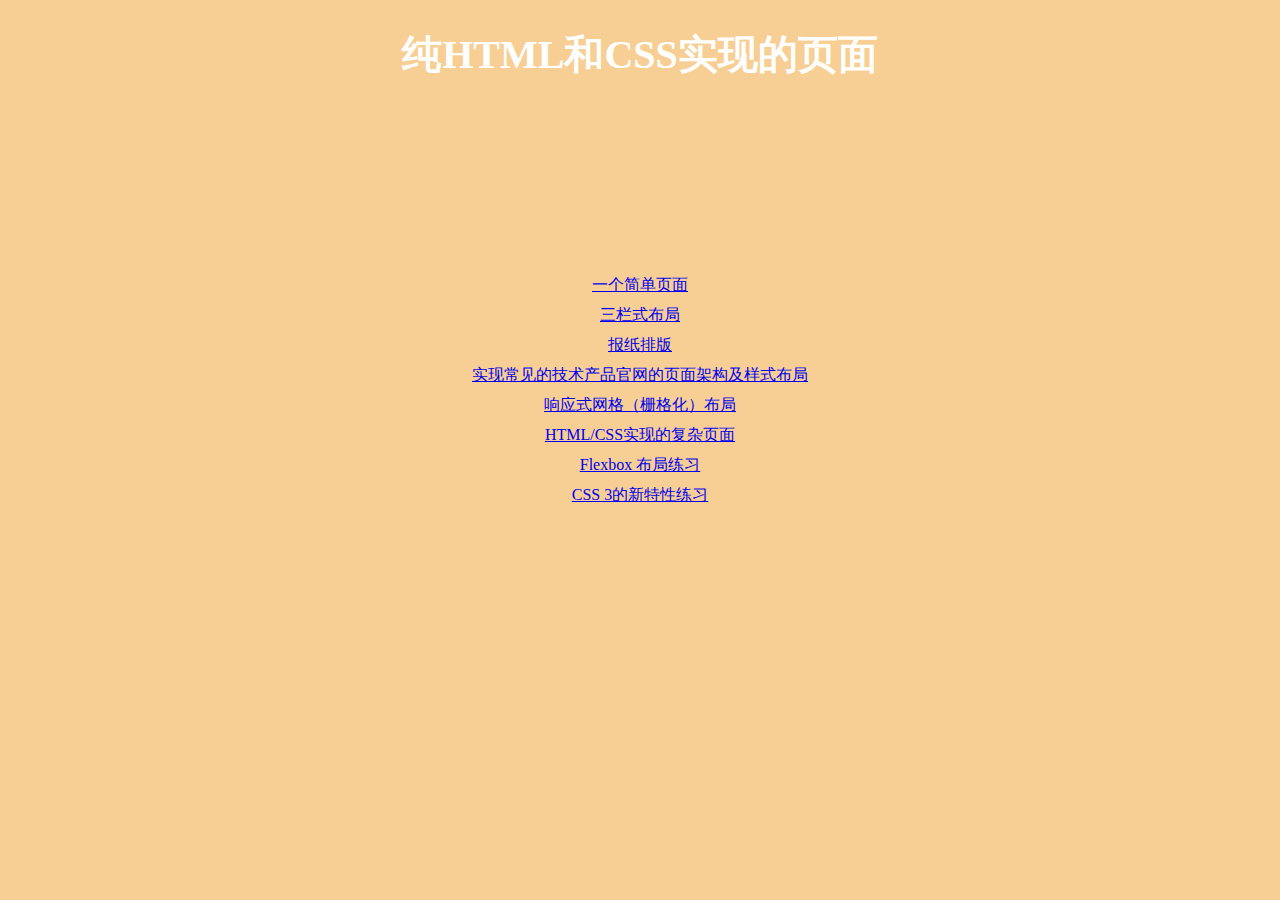
<file: index.html>
<!DOCTYPE html>
<html lang="en">
<head>
  <meta charset="UTF-8">
  <title>HTML&CSS Demos</title>
  <style>
    body {
      margin: 0;
      padding: 0;
      text-align: center;
      font-family: "Microsoft YaHei";
      background-color: #f7cf94;
    }
    h1 {
      color: white;
      font-size: 40px;
    }
    div {
      box-sizing: border-box;
      margin: auto;
      height: 40%;
      width: 100%;
      position: absolute;
      top: 0;
      bottom: 0;
    }
    a {
      line-height: 30px;
    }
  </style>
</head>
<body>
<h1>纯HTML和CSS实现的页面</h1>
<div>
  <a href="task1/index.html">一个简单页面</a><br>
  <a href="task2/index.html">三栏式布局</a><br>
  <a href="task4/index.html">报纸排版</a><br>
  <a href="task5/index.html">实现常见的技术产品官网的页面架构及样式布局</a><br>
  <a href="task6/index.html">响应式网格（栅格化）布局</a><br>
  <a href="task9/index.html">HTML/CSS实现的复杂页面</a><br>
  <a href="task10/index.html">Flexbox 布局练习</a><br>
  <a href="task12/index.html">CSS 3的新特性练习</a>
</div>
</body>
</html>
</file>
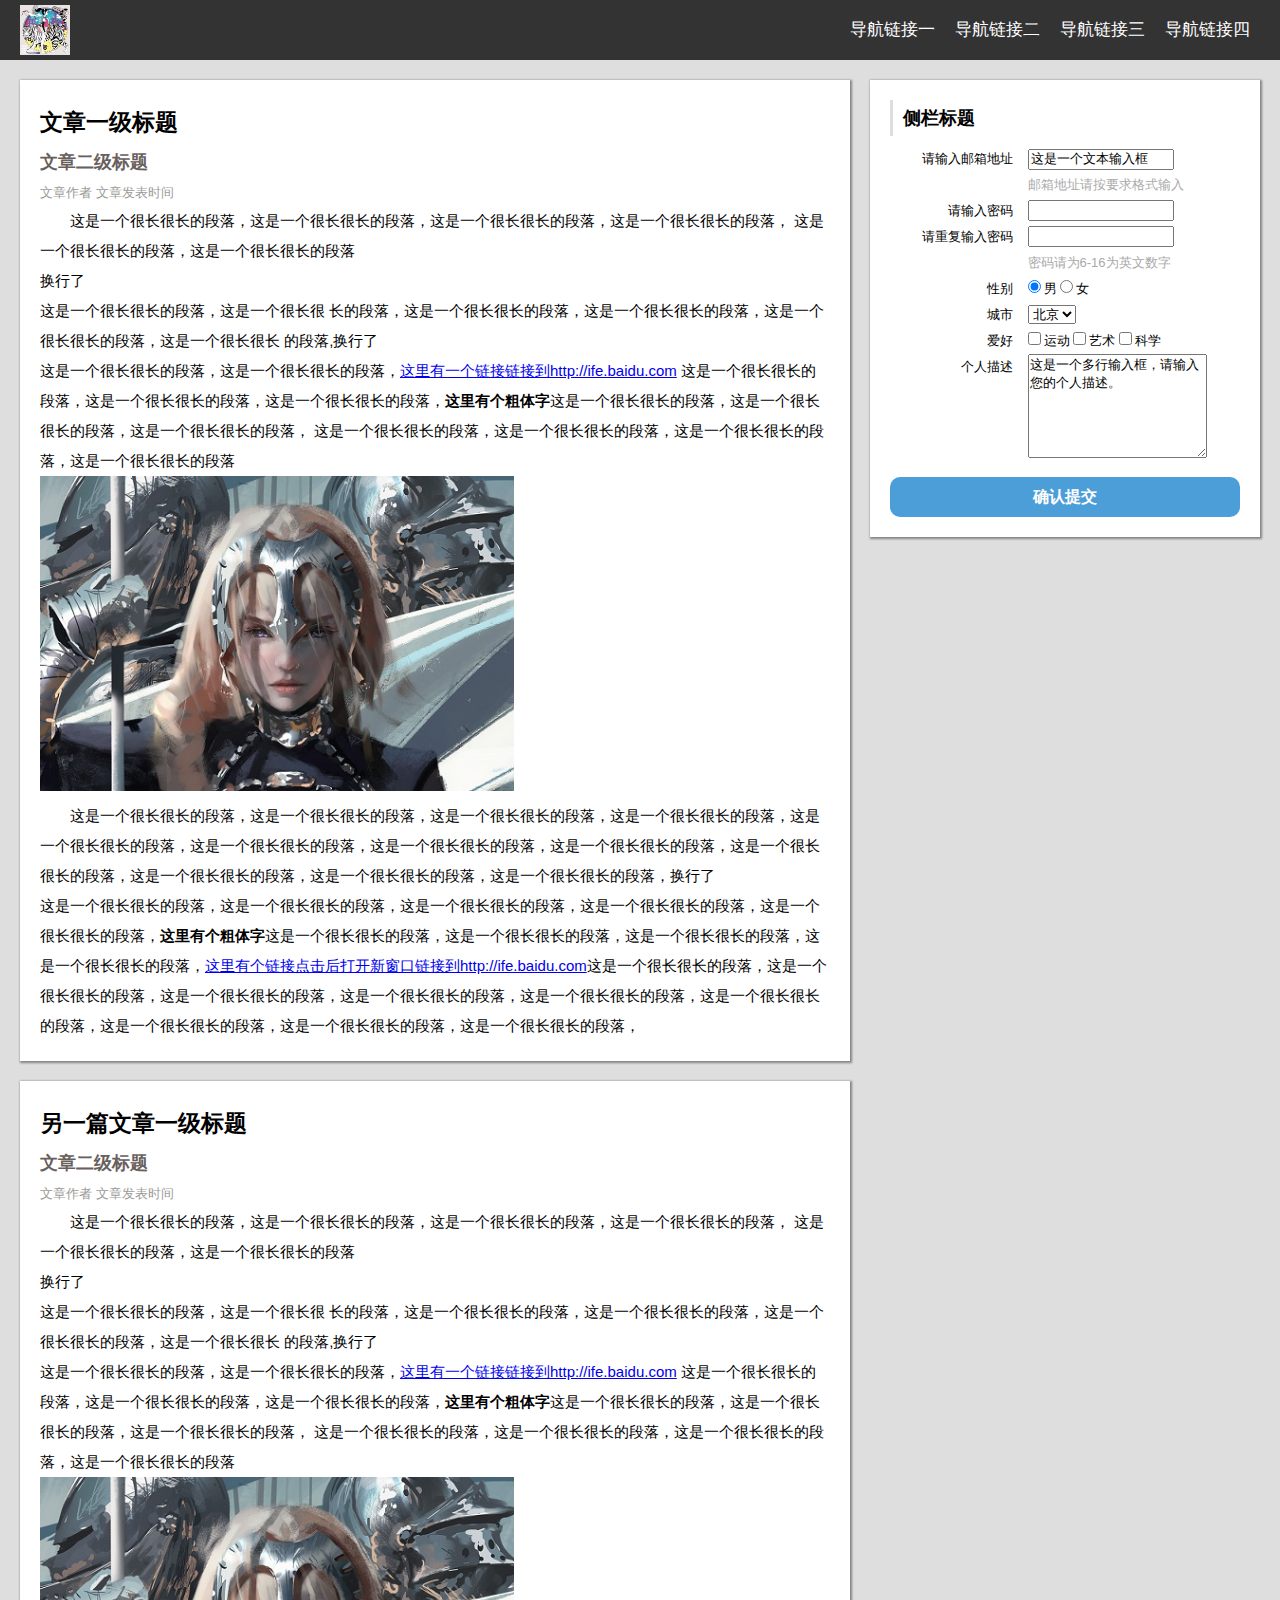
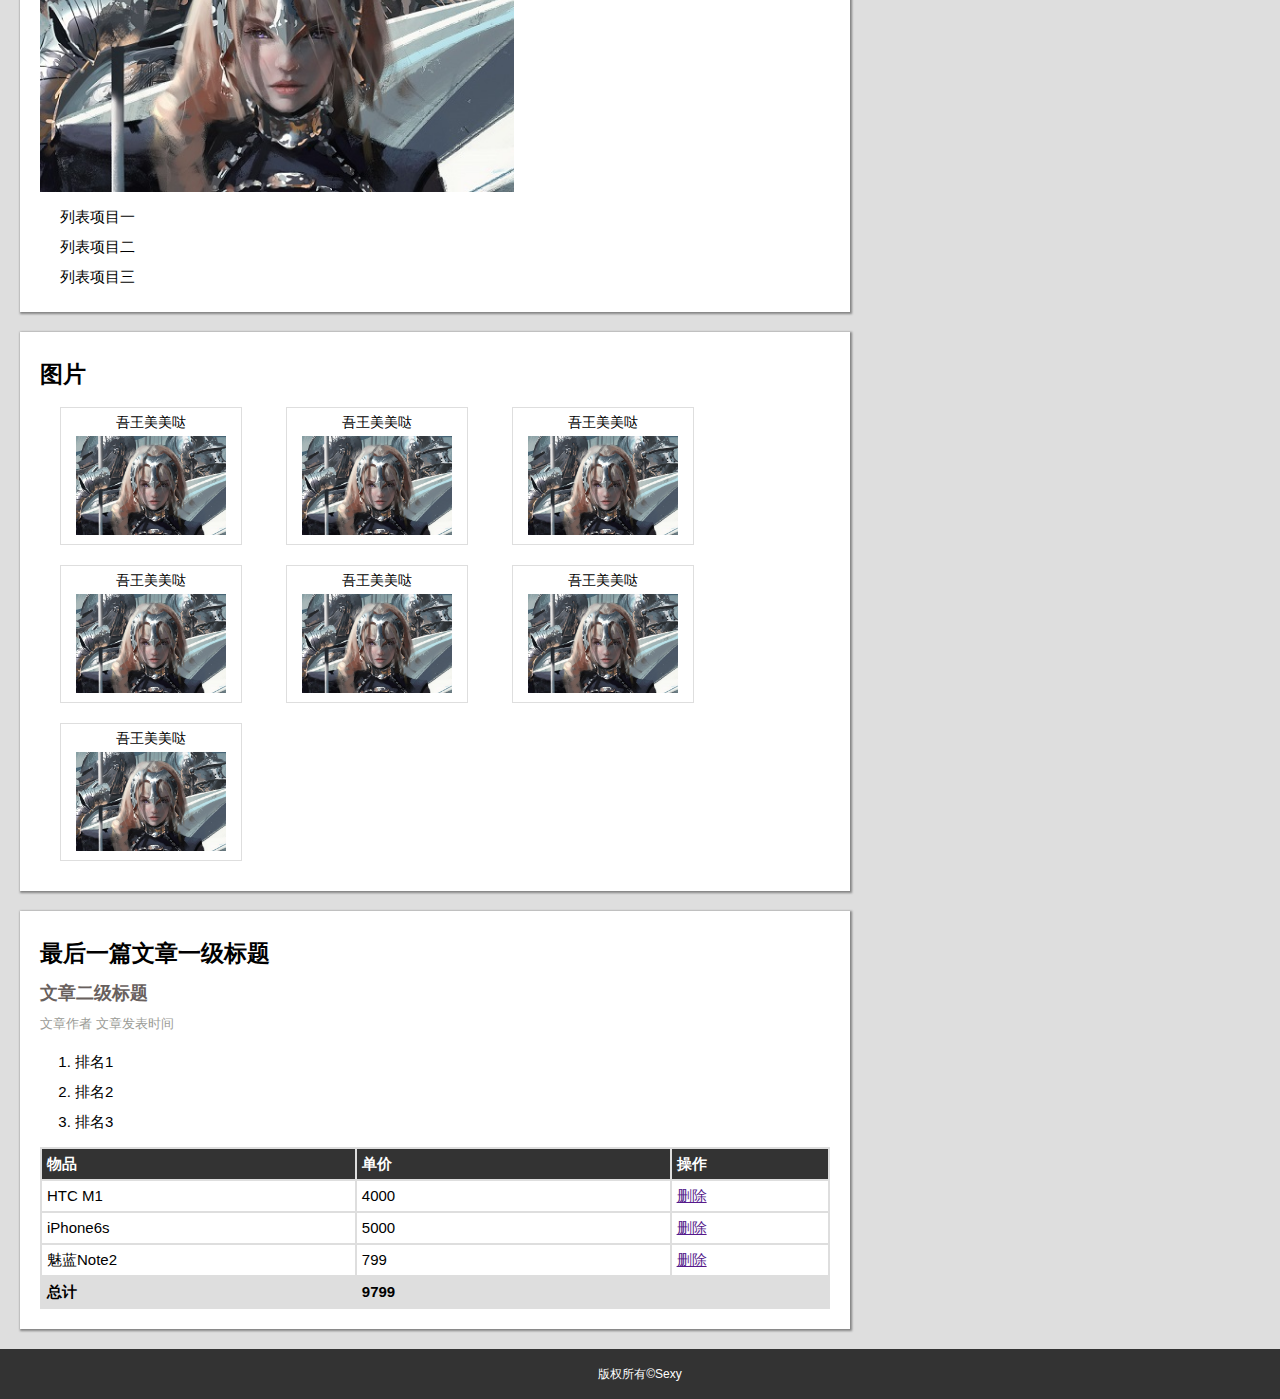
<file: task1/index.html>
<!DOCTYPE html>
<html>
<head>
  <title>task1</title>
  <link rel="stylesheet" href="css/style.CSS">
</head>
<body>
<header>
  <h1><img src="image/logo/header.jpg"></h1>
  <nav>
    <ul>
      <li><a href="#a1">导航链接一</a></li>
      <li><a href="#a2">导航链接二</a></li>
      <li><a href="#pic">导航链接三</a></li>
      <li><a href="#a3">导航链接四</a></li>
    </ul>
  </nav>
</header>
<aside>
  <h2>侧栏标题</h2>
  <form action="" method="get">
    <div>
      <span class="title">请输入邮箱地址</span>
      <label><input type="text" name="email" value="这是一个文本输入框" class="textbox"></label>
      <p class="tip">邮箱地址请按要求格式输入</p>
    </div>
    <div>
      <span class="title">请输入密码</span>
      <label><input type="password" name="password" class="textbox"></label>
    </div>
    <div>
      <span class="title">请重复输入密码</span>
      <label><input type="password" name="rPassword" class="textbox"></label>
      <p class="tip">密码请为6-16为英文数字</p>
    </div>
    <div>
      <span class="title">性别</span>
      <label><input type="radio" checked="checked" name="sex" value="male">男</label>
      <label><input type="radio"  name="sex" value="female">女</label>
    </div>
    <div>
      <span class="title">城市</span>
      <select name="city">
        <option value="beijing" selected="selected">北京</option>
        <option value="guangzhou">广州</option>
        <option value="shanghai">上海</option>
        <option value="shenzhen">深圳</option>
        <option value="HongKong">香港</option>
        <option value="chongqing">重庆</option>
      </select><br>
    </div>
    <div>
      <span class="title">爱好</span>
      <label><input type="checkbox" name="hobby" value="sport">运动</label>
      <label><input type="checkbox" name="hobby" value="art">艺术</label>
      <label><input type="checkbox" name="hobby" value="scient">科学</label>
    </div>
    <div>
      <span class="title">个人描述</span>
      <label>
        <textarea id="introduce">这是一个多行输入框，请输入您的个人描述。</textarea>
      </label>
    </div>
    <input type="submit" value="确认提交">
  </form>
</aside>
<div class="main">
  <article id="a1">
    <h2>文章一级标题</h2>
    <h3>文章二级标题</h3>
    <p class="message">文章作者 文章发表时间</p>
    <p class="text">这是一个很长很长的段落，这是一个很长很长的段落，这是一个很长很长的段落，这是一个很长很长的段落，
      这是一个很长很长的段落，这是一个很长很长的段落<br>换行了<br>这是一个很长很长的段落，这是一个很长很
      长的段落，这是一个很长很长的段落，这是一个很长很长的段落，这是一个很长很长的段落，这是一个很长很长
      的段落,换行了<br>这是一个很长很长的段落，这是一个很长很长的段落，<a href="http://ife.baidu.com">这里有一个链接链接到http://ife.baidu.com</a>
      这是一个很长很长的段落，这是一个很长很长的段落，这是一个很长很长的段落，<strong>这里有个粗体字</strong>这是一个很长很长的段落，这是一个很长很长的段落，这是一个很长很长的段落，
      这是一个很长很长的段落，这是一个很长很长的段落，这是一个很长很长的段落，这是一个很长很长的段落</p>
    <img class="photo" src="image/bueaty.jpg">
    <p class="text">这是一个很长很长的段落，这是一个很长很长的段落，这是一个很长很长的段落，这是一个很长很长的段落，这是一个很长很长的段落，这是一个很长很长的段落，这是一个很长很长的段落，这是一个很长很长的段落，这是一个很长很长的段落，这是一个很长很长的段落，这是一个很长很长的段落，这是一个很长很长的段落，换行了<br>
      这是一个很长很长的段落，这是一个很长很长的段落，这是一个很长很长的段落，这是一个很长很长的段落，这是一个很长很长的段落，<strong>这里有个粗体字</strong>这是一个很长很长的段落，这是一个很长很长的段落，这是一个很长很长的段落，这是一个很长很长的段落，<a target
                                                                                                                                                 ="_blank" href="http://ife.baidu.com">这里有个链接点击后打开新窗口链接到http://ife.baidu.com</a>这是一个很长很长的段落，这是一个很长很长的段落，这是一个很长很长的段落，这是一个很长很长的段落，这是一个很长很长的段落，这是一个很长很长的段落，这是一个很长很长的段落，这是一个很长很长的段落，这是一个很长很长的段落，
    </p>
  </article>
  <article id="a2">
    <h2>另一篇文章一级标题</h2>
    <h3>文章二级标题</h3>
    <p class="message">文章作者 文章发表时间</p>
    <p class="text">这是一个很长很长的段落，这是一个很长很长的段落，这是一个很长很长的段落，这是一个很长很长的段落，
      这是一个很长很长的段落，这是一个很长很长的段落<br>换行了<br>这是一个很长很长的段落，这是一个很长很
      长的段落，这是一个很长很长的段落，这是一个很长很长的段落，这是一个很长很长的段落，这是一个很长很长
      的段落,换行了<br>这是一个很长很长的段落，这是一个很长很长的段落，<a href="http://ife.baidu.com">这里有一个链接链接到http://ife.baidu.com</a>
      这是一个很长很长的段落，这是一个很长很长的段落，这是一个很长很长的段落，<strong>这里有个粗体字</strong>这是一个很长很长的段落，这是一个很长很长的段落，这是一个很长很长的段落，
      这是一个很长很长的段落，这是一个很长很长的段落，这是一个很长很长的段落，这是一个很长很长的段落</p>
    <img class="photo" src="image/bueaty.jpg">
    <ul>
      <li>列表项目一</li>
      <li>列表项目二</li>
      <li>列表项目三</li>
    </ul>
  </article>
  <article id="pic">
    <h2>图片</h2>
    <ul>
      <li>吾王美美哒<br><img src="image/bueaty.jpg"></li>
      <li>吾王美美哒<br><img src="image/bueaty.jpg"></li>
      <li>吾王美美哒<br><img src="image/bueaty.jpg"></li>
      <li>吾王美美哒<br><img src="image/bueaty.jpg"></li>
      <li>吾王美美哒<br><img src="image/bueaty.jpg"></li>
      <li>吾王美美哒<br><img src="image/bueaty.jpg"></li>
      <li>吾王美美哒<br><img src="image/bueaty.jpg"></li>
    </ul>
  </article>
  <article id="a3">
    <h2>最后一篇文章一级标题</h2>
    <h3>文章二级标题</h3>
    <p class="message">文章作者 文章发表时间</p>
    <ol>
      <li>排名1</li>
      <li>排名2</li>
      <li>排名3</li>
    </ol>
    <table>
      <colgroup>
        <col>
        <col>
        <col>
      </colgroup>
      <thead>
      <tr>
        <th>物品</th>
        <th>单价</th>
        <th>操作</th>
      </tr>
      </thead>
      <tbody>
      <tr>
        <td>HTC M1</td>
        <td>4000</td>
        <td><a href="">删除</a></td>
      </tr>
      <tr>
        <td>iPhone6s</td>
        <td>5000</td>
        <td><a href="">删除</a></td>
      </tr>
      <tr>
        <td>魅蓝Note2</td>
        <td>799</td>
        <td><a href="">删除</a></td>
      </tr>
      </tbody>
      <tfoot>
      <tr>
        <td>总计</td>
        <td colspan="2">9799</td>
      </tr>
      </tfoot>
    </table>
  </article>
</div>

<footer>
  <p>版权所有&copySexy </p>
</footer>
</body>
</html>
</file>
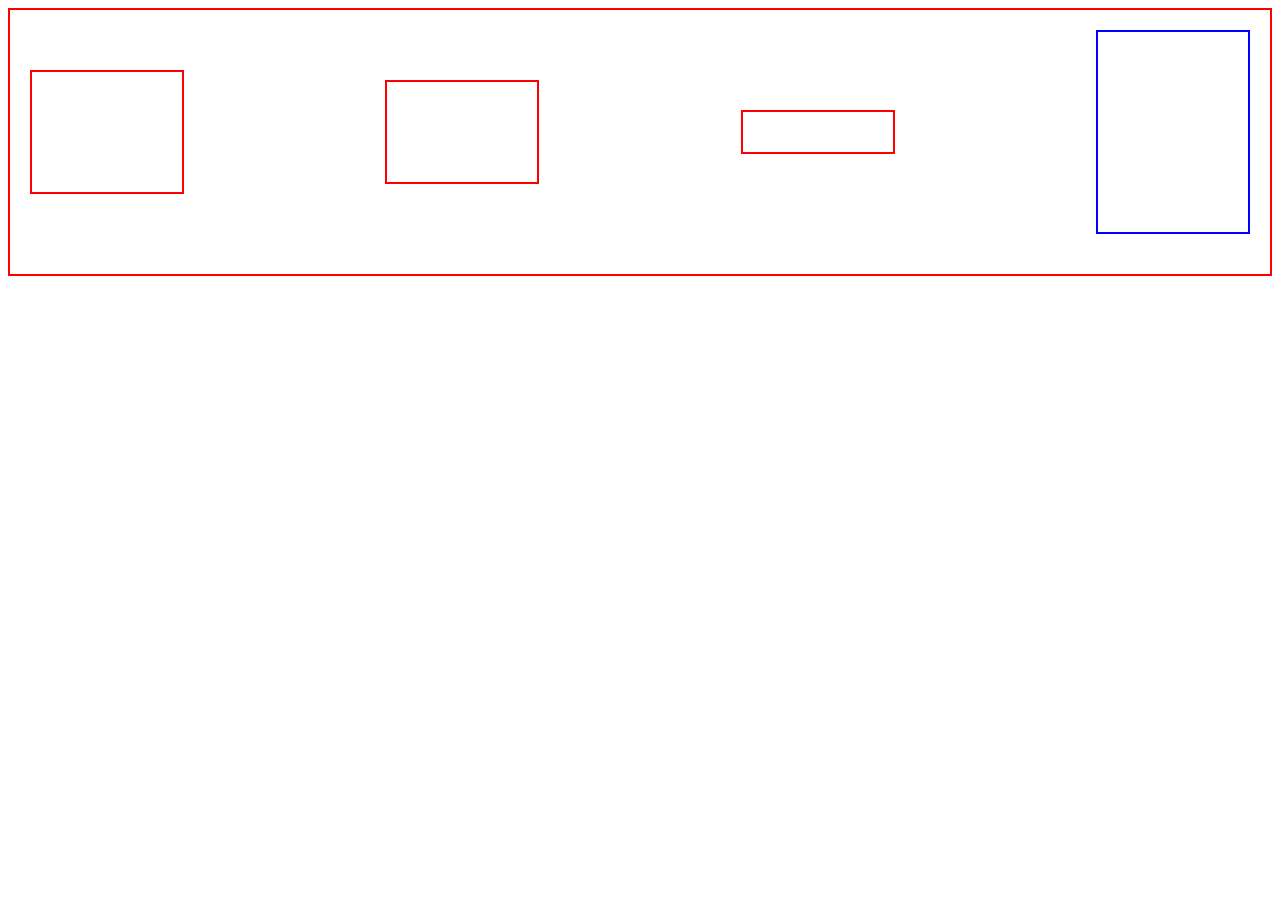
<file: task10/index.html>
<!doctype html>
<html>
	<head>
		<meta http-equiv="Content-Type" content="type=text/html; charset=UTF-8">
		<link rel="stylesheet" type="text/css" href="style/style.css">
		<title>task10</title>
	</head>
	<body>
		<div class="flex-container">
			<div class="item-1"></div>
			<div class="item-2"></div>
			<div class="item-3"></div>
			<div class="item-4 first"></div>
		</div>
	</body>
</html>
</file>
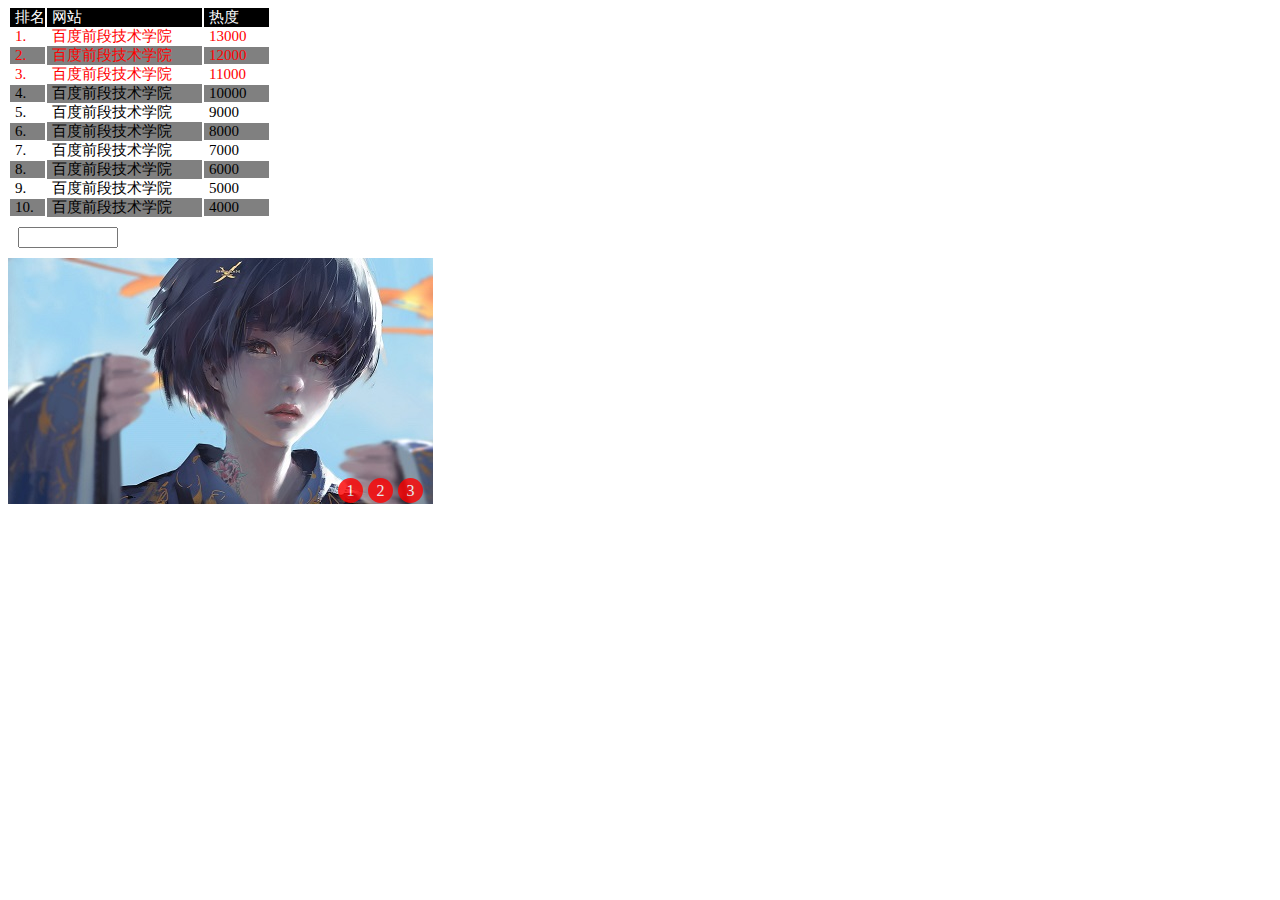
<file: task12/index.html>
<html>
	<head>
		<title>task12</title>
		<meta charset="UTF-8">
		<link rel="stylesheet" type="text/css" href="style/style.css">
	</head>
	<body>
		<div class="tb">
			<div>
				<div>排名</div>
				<div>网站</div>
				<div>热度</div>
			</div>
			<div>
				<div>1.</div>
				<div>百度前段技术学院</div>
				<div>13000</div>
			</div>
			<div>
				<div>2.</div>
				<div>百度前段技术学院</div>
				<div>12000</div>
			</div>
			<div>
				<div>3.</div>
				<div>百度前段技术学院</div>
				<div>11000</div>
			</div>
			<div>
				<div>4.</div>
				<div>百度前段技术学院</div>
				<div>10000</div>
			</div>
			<div>
				<div>5.</div>
				<div>百度前段技术学院</div>
				<div>9000</div>
			</div>
			<div>
				<div>6.</div>
				<div>百度前段技术学院</div>
				<div>8000</div>
			</div>
			<div>
				<div>7.</div>
				<div>百度前段技术学院</div>
				<div>7000</div>
			</div>
			<div>
				<div>8.</div>
				<div>百度前段技术学院</div>
				<div>6000</div>
			</div>
			<div>
				<div>9.</div>
				<div>百度前段技术学院</div>
				<div>5000</div>
			</div>
			<div>
				<div>10.</div>
				<div>百度前段技术学院</div>
				<div>4000</div>
			</div>
		</div>
		<input type="text" >
		<div class="banner-viewport">
			<a>1</a>
			<a>2</a>
			<a>3</a>
			<div class="play" id="banner">
				<img src="banners/banner-1.jpg">
			    <img src="banners/banner-2.jpg">
				<img src="banners/banner-3.jpg">
				<img src="banners/banner-1.jpg">
			    <img src="banners/banner-2.jpg">
				<img src="banners/banner-3.jpg">
			</div>

		</div>
	</body>
</html>
</file>
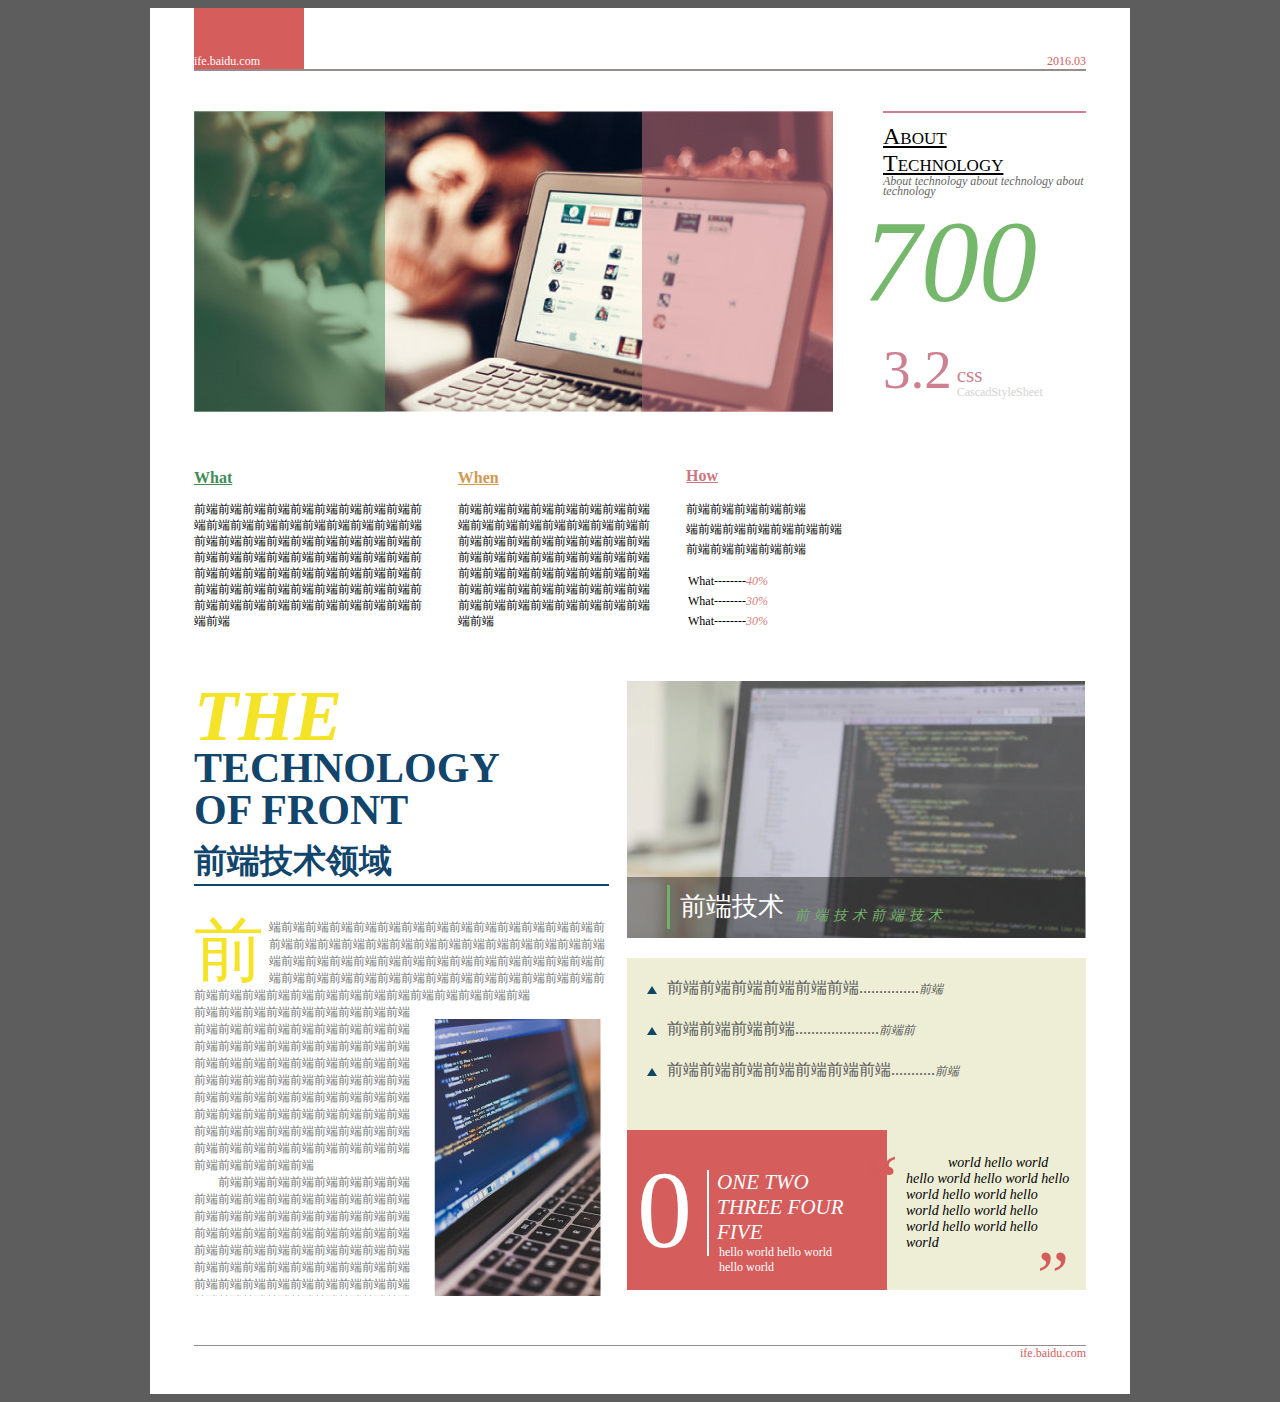
<file: task4/index.html>
<!doctype html>
<html>
	<head>
		<title>Newspaper</title>
		<meta http-equiv="Content-Type" content="text/html; charset=UTF-8">
		<link rel="stylesheet" type="text/css" href="style/style.css">
	</head>
	<body>
		<div class="paper">
			<header>
				<time>2016.03</time>
				<div class="redBlock"><span>ife.baidu.com</span></div>
			</header>
			<div class="main">
				<div class="part_lt">
					<div class="greenBlock"></div>
					<div class="pinkBlock"></div>
				</div>
				<div class="part_rt">
					<h2 class="rt_title">
						<p>About</p>
						<p>Technology</p>
						<p>About technology about technology about technology</p>
					</h2>
					<div class="bigNum">700</div>
					<div class="rt_lastPart">
						<div>3.2</div>
						<div><p>css</p><p>CascadStyleSheet</p></div>
					</div>
				</div>
				<div class="part_mid">
					<div class="mid_first">
						<h2>What</h2>
						<p>前端前端前端前端前端前端前端前端前端前
						   端前端前端前端前端前端前端前端前端前端
						   前端前端前端前端前端前端前端前端前端前
						   前端前端前端前端前端前端前端前端前端前
						   前端前端前端前端前端前端前端前端前端前
						   前端前端前端前端前端前端前端前端前端前
						   前端前端前端前端前端前端前端前端前端前
						   端前端</p>
						</div>
					<div class="mid_second">
						<h2>When</h2>
						<p>前端前端前端前端前端前端前端前端
						   端前端前端前端前端前端前端前端前
						   前端前端前端前端前端前端前端前端
						   前端前端前端前端前端前端前端前端
						   前端前端前端前端前端前端前端前端
						   前端前端前端前端前端前端前端前端
						   前端前端前端前端前端前端前端前端
						   端前端</p>
					</div>
					<div class="mid_last">
						<h2>How</h2>
						<p>前端前端前端前端前端<br>
						端前端前端前端前端前端前端<br>
						前端前端前端前端前端</p>
						<div>
							<p>What--------<span>40%</span></p>
							<p>What--------<span>30%</span></p>
							<p>What--------<span>30%</span></p>
						</div>
					</div>
				</div>
				<div class="part_lb">
					<h2>
						<p class="engPart"><span>THE</span> TECHNOLOGY<br> OF FRONT</p>
						<p class="chnPart">前端技术领域</p>
					</h2>
					<p class="first_char">前</p>
					<div>
						端前端前端前端前端前端前端前端前端前端前端前端前端前端前
						前端前端前端前端前端前端前端前端前端前端前端前端前端前端
						端前端前端前端前端前端前端前端前端前端前端前端前端前端前
						端前端前端前端前端前端前端前端前端前端前端前端前端前端前
						前端前端前端前端前端前端前端前端前端前端前端前端前端前端
					</div>
					<div class="pic3"><img src="image/pic3.jpg"></div>
					<div>
						前端前端前端前端前端前端前端前端前端
						前端前端前端前端前端前端前端前端前端
						前端前端前端前端前端前端前端前端前端
						前端前端前端前端前端前端前端前端前端
						前端前端前端前端前端前端前端前端前端
						前端前端前端前端前端前端前端前端前端
						前端前端前端前端前端前端前端前端前端
						前端前端前端前端前端前端前端前端前端
						前端前端前端前端前端前端前端前端前端
						前端前端前端前端前端
					</div>
					<div class="indent">
						前端前端前端前端前端前端前端前端
						前端前端前端前端前端前端前端前端前端
						前端前端前端前端前端前端前端前端前端
						前端前端前端前端前端前端前端前端前端
						前端前端前端前端前端前端前端前端前端
						前端前端前端前端前端前端前端前端前端
						前端前端前端前端前端前端前端前端前端
						前端前端前端前端前端前端前端前端前端
						前端前端前端前端前端前端前端前端前端
						前端前端前端前端前端前端前端前端前端
						前端前端前端前端前端前端前端前端前端
					</div >
					<div class="indent">
						前端前端前端前端前端前端前端前端前端前端前端前端前端前端前端前端
						前端前端前端前端前端前端前端前端前端前端前端前端前端前端前端前端前端
					</div>
				</div>
				<div class="part_rb">
					<div class="pic2">
						<div>
							<span class="pic3_mainT">前端技术</span>
							<span class="pic3_subT">前端技术前端技术</span>
						</div>
					</div>
					<div class="rb_text">
						<div class="rb_text_top">
							<div class="tri"></div>
							<p>前端前端前端前端前端前端...............<span>前端</span></p>
							<div class="tri"></div>
							<p>前端前端前端前端.....................<span>前端前</span></p>
							<div class="tri"></div>
							<p>前端前端前端前端前端前端前端...........<span>前端</span></p>
						</div>
						<div class="rb_text_left">
							<p>0</p>
							<div>
								<p class="bigSize">ONE TWO</p>
								<p class="bigSize">THREE FOUR FIVE</p>
								<p class="smallSize">hello world hello world</p>
								<p class="smallSize">hello world</p>
							</div>
						</div>
						<div class="rb_text_right">
							<span>“</span>
							<p>
								  world hello world
							hello world hello world	
							hello world hello world	
							hello world hello world	
							hello world hello world	
							hello world 
							</p>
							<span>”</span>
						</div>
					</div>
				</div>
			</div>
			<footer>
				<p>ife.baidu.com</p>
			</footer>
		</div>
	</body>
</html>
</file>
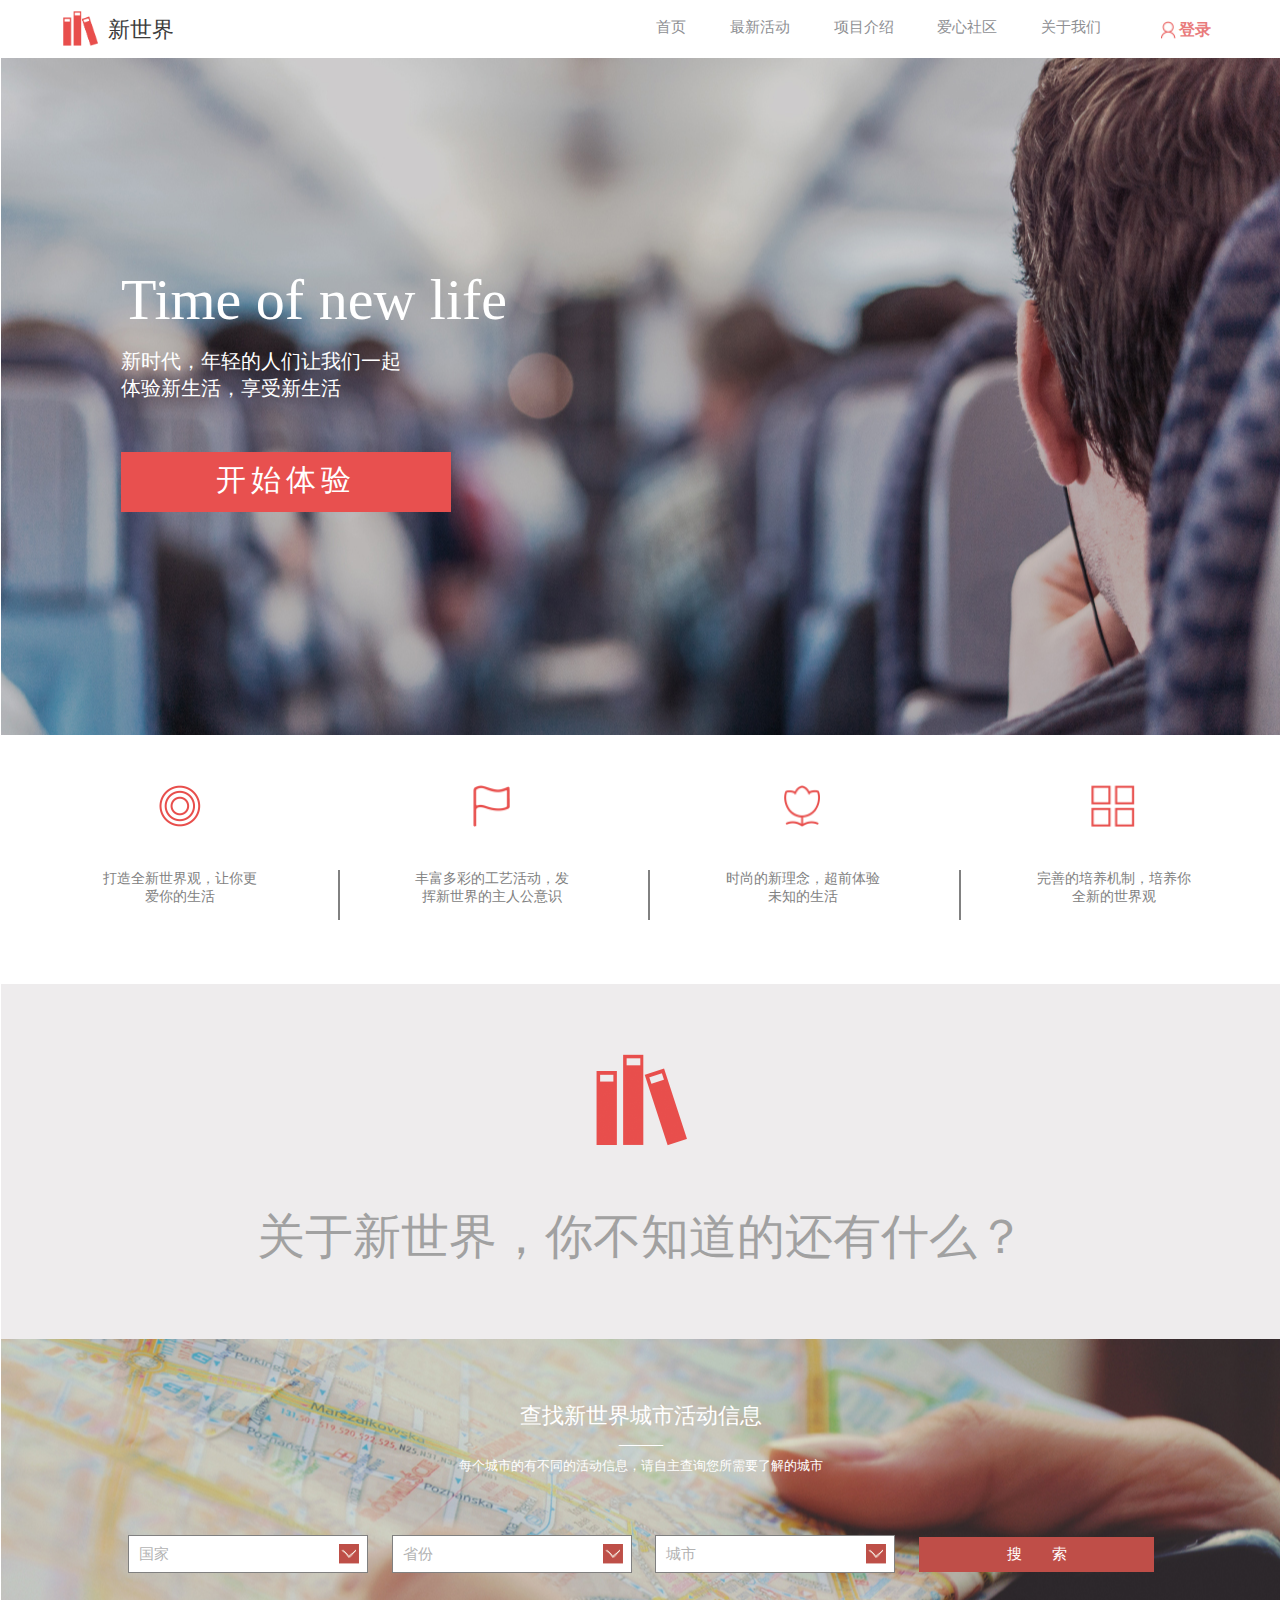
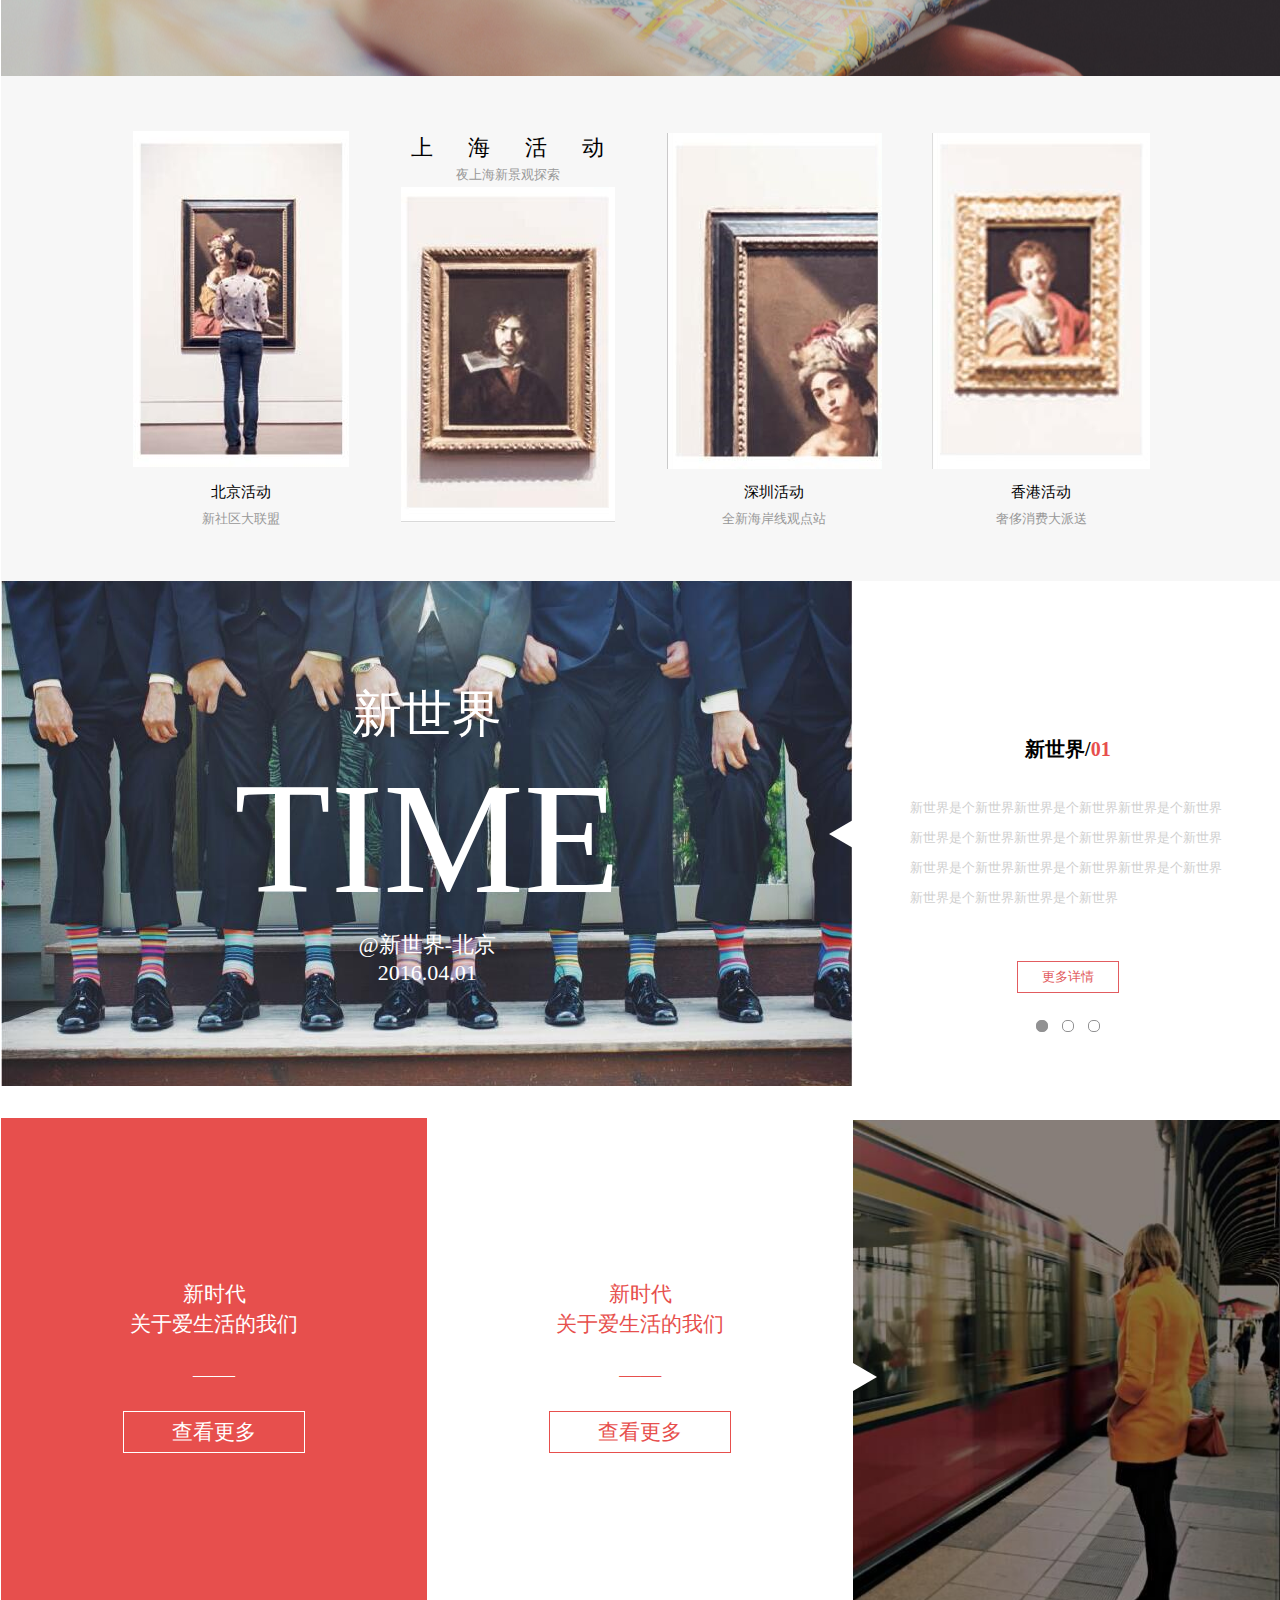
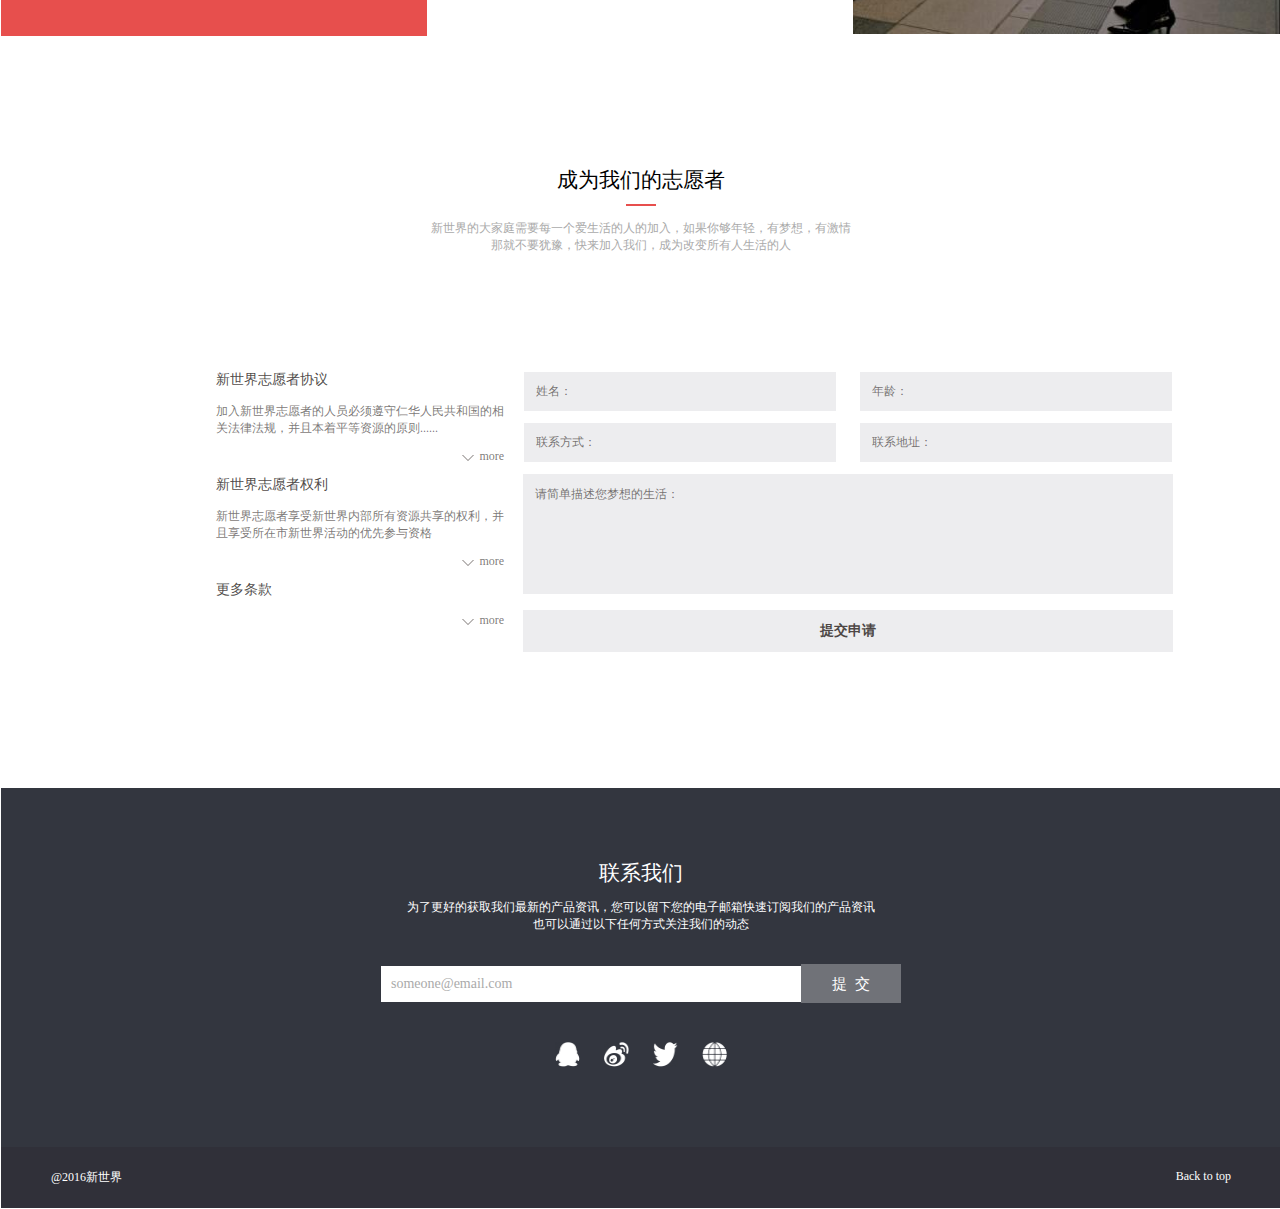
<file: task5/index.html>
<!doctype html>
<html>
	<head>
		<meta http-equiv="Content-Type" content="type=text/html; charset=UTF-8">
		<link rel="stylesheet" type="text/css" href="style/style.css">
		<title>New World</title>
	</head>
	<body>
		<div class="container">
			<header>
				<div class="h_lpart">

					<img src="image/icon/books.png">
					<p>新世界</p>

				</div>
				<div class="login">

					<img src="image/icon/login.png">
					<p>登录</p>

				</div>
				<nav>
					<ul>
						<li>首页</li>
						<li>最新活动</li>
						<li>项目介绍</li>
						<li>爱心社区</li>
						<li>关于我们</li>
					</ul>
				</nav>
			</header>
			<section class="section_1 ">
				<div class="content">
					<p class="p1">Time of new life</p>
					<p class="p2">新时代，年轻的人们让我们一起<br>体验新生活，享受新生活</p>
					<div class="botton1">开始体验</div>
				</div>
				
			</section>
			<section class="section_2 ">
				<div>
					<img src="image/icon/target.png">
					<p>打造全新世界观，让你更<br>爱你的生活</p></div>
				<div>
					<img src="image/icon/flag.png">
					<p>丰富多彩的工艺活动，发<br>挥新世界的主人公意识</p>
				</div>
				<div>
					<img src="image/icon/flower.png">
					<p>时尚的新理念，超前体验<br>未知的生活</p>
				</div>
				<div>
					<img src="image/icon/point.png">
					<p>完善的培养机制，培养你<br>全新的世界观</p>
				</div>
			</section>
			<section class="section_3">
				<img src="image/icon/books.png">
				<p>关于新世界，你不知道的还有什么？</p>
			</section>
			<section class="section_4">
				<p class="p1">查找新世界城市活动信息<br>——</p>
				<p class="p2">每个城市的有不同的活动信息，请自主查询您所需要了解的城市</p>
				<div>
					<div class="styled-select">
						<div class="country">国家</div>
						<ul>
							<li value="China">中国</li>
							<li value="USA">美国</li>
						</ul>
					</div>
					<div class="styled-select">
						<div class="provincr">省份</div>
						<ul>
							<li value="Guangdong">广东省</li>
							<li value="Beijing">北京市</li>
						</ul>
					</div>
					<div class="styled-select">
						<div class="city">城市</div>
						<ul>
							<li>js</li>
							<li>实现</li>
						</ul>
					</div>
					<botton type="botton"><span>搜索</span></botton>
				</div>
			</section>
			<section class="section_5">
				<div>
					<img src="image/pic01.jpg">
					<p>北京活动</p>
					<p>新社区大联盟</p>
				</div>
				<div>
					<p>上海活动</p>
					<p>夜上海新景观探索</p>
					<img src="image/pic02.jpg">
				</div>
				<div>
					<img src="image/pic03.jpg">
					<p>深圳活动</p>
					<p>全新海岸线观点站</p>
				</div>
				<div>
					<img src="image/pic04.jpg">
					<p>香港活动</p>
					<p>奢侈消费大派送</p>
				</div>
			</section>
			<section class="section_6">
				<div class="tabs">
					<div class="wrapper">
						<input type="radio" name="list" checked="checked">
						<input type="radio" name="list">
						<input type="radio" name="list"><br>
						<div class="list"></div>
						<div class="list"></div>
						<div class="list"></div>
						<div class="mes mes-1">
							<h1>新世界/<span>01</span></h1>
							<p>新世界是个新世界新世界是个新世界新世界是个新世界<br>新世界是个新世界新世界是个新世界新世界是个新世界<br>新世界是个新世界新世界是个新世界新世界是个新世界<br>新世界是个新世界新世界是个新世界</p>
						</div>
						<div class="mes mes-2">
							<h1>新世界/<span>02</span></h1>
							<p>新世界美丽新世界新世界美丽新世界新世界美丽新世界<br>新世界美丽新世界新世界美丽新世界新世界美丽新世界<br>新世界美丽新世界新世界美丽新世界新世界美丽新世界<br>新世界美丽新世界新世界美丽新世界</p>
						</div>
						<div class="mes mes-3">
							<h1>新世界/<span>03</span></h1>
							<p>新世界残酷新世界新世界残酷新世界新世界残酷新世界<br>新世界残酷新世界新世界残酷新世界新世界残酷新世界<br>新世界残酷新世界新世界残酷新世界新世界残酷新世界<br>新世界残酷新世界新世界残酷新世界</p>
						</div>
						<botton type="botton">更多详情</botton><br>
						
					</div>
				</div>
				<div class="banner">
					<p>新世界</p>
					<p>TIME</p>
					<p>@新世界-北京<br>2016.04.01</p>
					<div class="tri"></div>
				</div>
				
			</section>
			<section class="section_7">
				<div class="left">	
					<p>新时代<br>关于爱生活的我们</p>
					<p>——</p>
					<div class="botton">查看更多</div>
					</div>
				<div class="middle">
					<p>新时代<br>关于爱生活的我们</p>
					<p>——</p>
					<div class="botton">查看更多</div>
				</div>
				<div class="right">
					<div class="tri"></div>
				</div>
			</section>
			<section class="section_8">
				<div class="title">
					<p>成为我们的志愿者</p>
					<hr>
					<p>新世界的大家庭需要每一个爱生活的人的加入，如果你够年轻，有梦想，有激情<br>
					   那就不要犹豫，快来加入我们，成为改变所有人生活的人</p>
				</div>
				<div class="left">
					<div>
						<p class="title">新世界志愿者协议</p>
						<p class="text">加入新世界志愿者的人员必须遵守仁华人民共和国的相<br>
						关法律法规，并且本着平等资源的原则......</p>
						<p class="more">more</p>
					</div>
					<div>
						<p class="title">新世界志愿者权利</p>
						<p class="text">新世界志愿者享受新世界内部所有资源共享的权利，并<br>
						且享受所在市新世界活动的优先参与资格</p>
						<p class="more">more</p>
					</div>
					<div>
						<p class="title">更多条款</p>
						<p class="more">more</p>
					</div>
				</div>
				<div class="right">
					<form action="" method="get">
						<div>
							<input type="text" name="name" value="姓名：">
							<input type="text" name="age" value="年龄："></div>
						<div>
							<input type="text" name="tel" value="联系方式：">
							<input type="text" name="address" value="联系地址："></div>
						<div>
							<textarea name="dream">请简单描述您梦想的生活：</textarea>
						</div>
						<div>
							<input type="submit" value="提交申请">
						</div>
					</form>
				</div>
			</section>
			<footer>
				<div class="contact">
					<p class="title">联系我们</p>
					<p class="mes">为了更好的获取我们最新的产品资讯，您可以留下您的电子邮箱快速订阅我们的产品资讯<br>
					也可以通过以下任何方式关注我们的动态</p>
					<form action="" method="get">
						<input type="email" name="email" value="someone@email.com"><input type="submit" value="提  交">
					</form>
					<p>
						<a href=""><img class="normal" title="QQ" src="image/icon/QQ.png"></a>
						<a href="http://weibo.com/sexyishere/profile?rightmod=1&wvr=6&mod=personinfo&is_all=1"><img title="weibo" src="image/icon/weibo.png"></a>
						<a href=""><img title="twiter" src="image/icon/twiter.png"></a>
						<a href=""><img title="blog" src="image/icon/blog.png"></a>
					</p>
				</div>
				<div class="end">
					<p><span>@2016新世界<span><a href="#top">Back to top</a></p>
					
				</div>
			</footer>
		</div>
	</body>
</html>
</file>
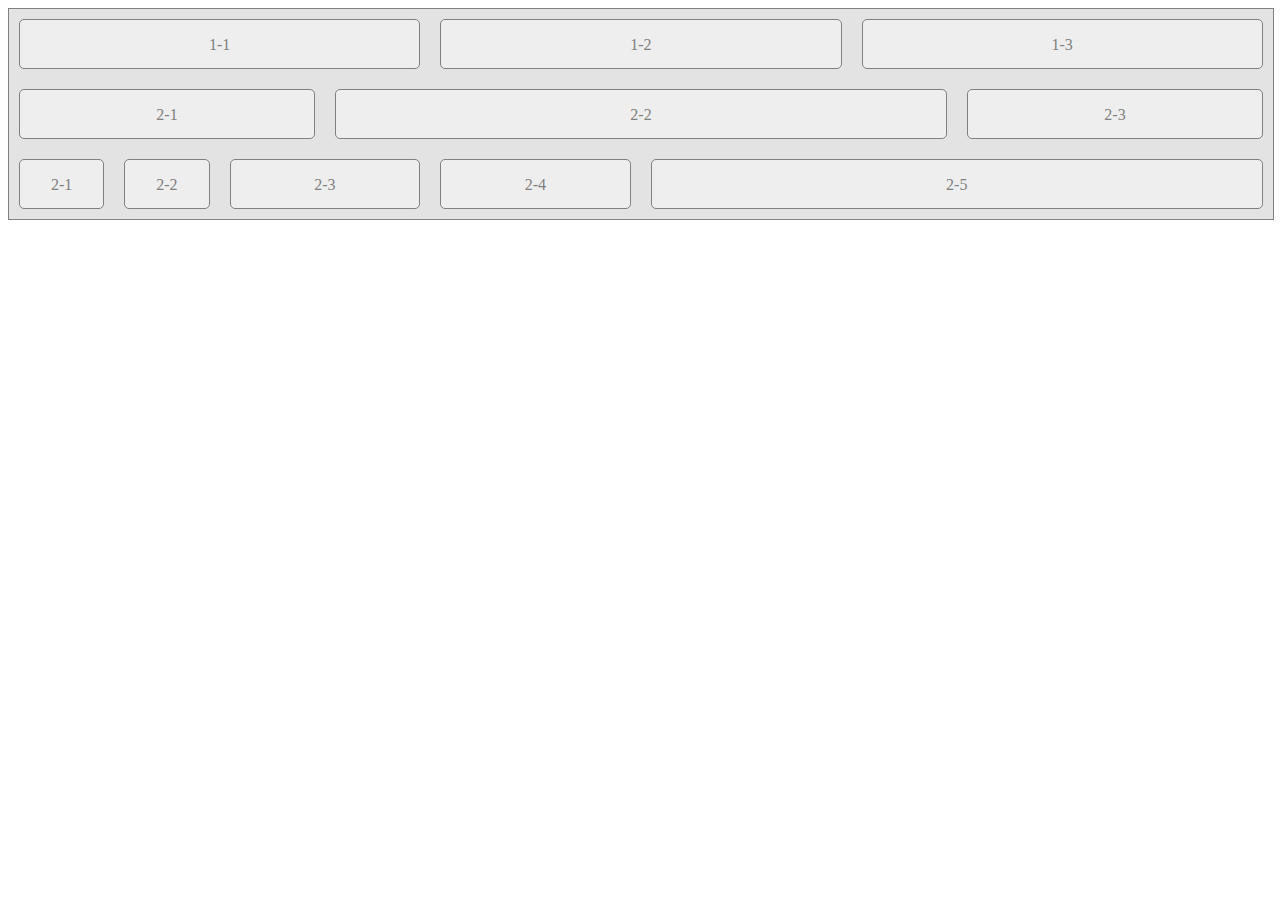
<file: task6/index.html>
<!doctype html>
<html>
	<head>
		<meta http-equiv="Content-Type" content="type=text/html; charset=UTF-8">
		<link rel="stylesheet" type="text/css" href="style/grid.css">
	</head>
	<body>
		<div class="grid-container">
			<div class="row">
				<div class="col-md-4 col-sm-6">1-1</div>
				<div class="col-md-4 col-sm-6">1-2</div>
				<div class="col-md-4 col-sm-12">1-3</div>
			</div>
			<div class="row">
				<div class="col-md-3 col-sm-3">2-1</div>
				<div class="col-md-6 col-sm-6">2-2</div>
				<div class="col-md-3 col-sm-3">2-3</div>
			</div>
			<div class="row">
				<div class="col-md-1 col-sm-2">2-1</div>
				<div class="col-md-1 col-sm-2">2-2</div>
				<div class="col-md-2 col-sm-8">2-3</div>
				<div class="col-md-2 col-sm-3">2-4</div>
				<div class="col-md-6 col-sm-3">2-5</div>
			</div>
		</div>
	</body>
</html>
</file>
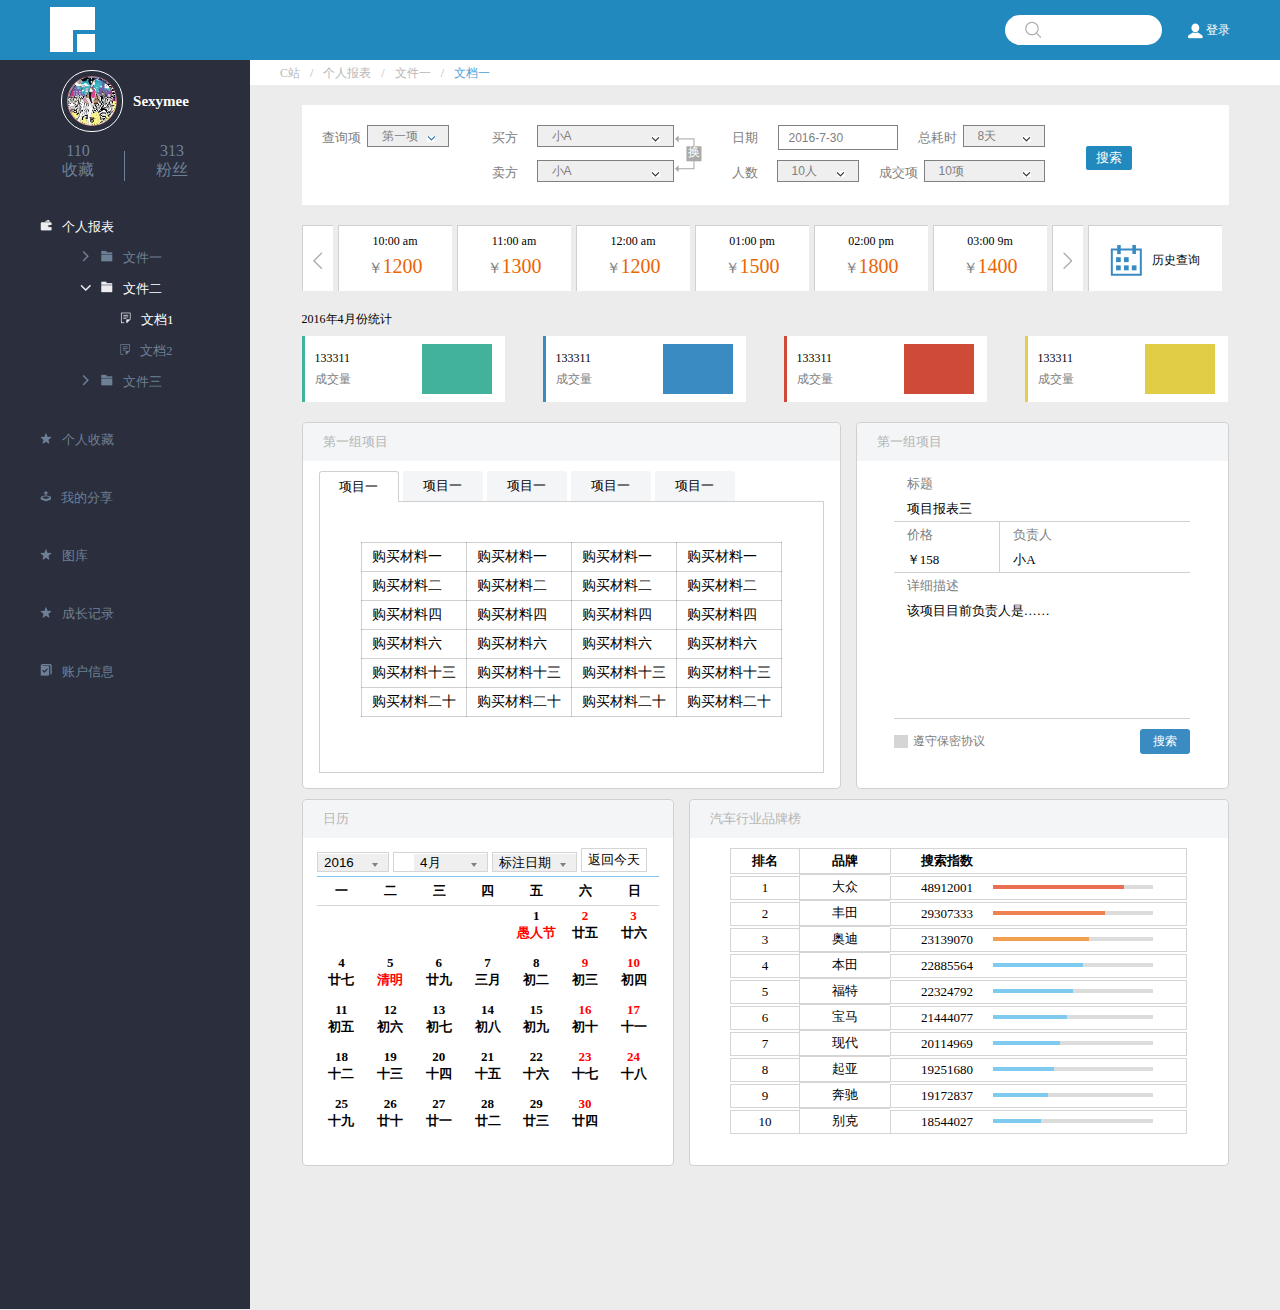
<file: task9/index.html>
<!doctype html>
<html>
	<head>
		<meta http-equiv="Content-Type" content="type=text/html; charset=UTF-8">
		<link type="text/css" rel="stylesheet" href="style/style.css">
		<title>Task 9</title>
	</head>
	<body>
		<div class="header">
			<div class="right-part fr">				
			<div class="search ib "><img class="ib" src="icon/research.png"><input class="ib" type="text" name="searching"></div>	
			<div class="login ib"><img src="icon/login.png">登录<hr></div>
			</div>
			<div class="left-part">
				<div class="ib"></div>
				<div class="ib"></div>
				<div class="ib"></div>
				<div class="ib"></div>
			</div>
		</div >
		<div class="main">
			<div id="left-part" class="fl">
				<div class="title">
						<div><img src="image/header.png"><h2>Sexymee</h2></div>
						<div><div class="ib">110<br>收藏</div><hr class="ib"><div class="ib">313<br>粉丝</div></div>
				</div>
				
				<ul class="list">
					<li>
						<p class="selected"><img src="icon/baobiao.png">个人报表</p>
						<ul>
							<li><p><span class="path ib"></span><img src="icon/folder.png">文件一</p></li>
							<li>
								<p class="selected"><span class="select-path ib"></span><img src="icon/folder_acive.png">文件二</p>
								<ul>
									<li><p class="selected"><img src="icon/wendang_bai.png">文档1</p></li>
									<li><p ><img src="icon/wendang.png">文档2</p></li>
								</ul>
							</li>
							<li><p><span class="path ib"></span><img src="icon/folder.png">文件三</p></li>
						</ul>
					</li>
					<li><p><img src="icon/star.png">个人收藏</p></li>
					<li><p><img src="icon/share.png">我的分享</p></li>
					<li><p><img src="icon/star.png">图库</p></li>
					<li><p><img src="icon/star.png">成长记录</p></li>
					<li><p><img src="icon/account.png">账户信息</p></li>
				</ul>
			</div>
			<div id="right-part">
				<div class="doc-log">
					<a href="">C站</a><span>/</span><a href="">个人报表</a><span>/</span><a href="">文件一</a><span>/</span><a href="">文档一</a>
				</div>
				<div class="doc">
					<div class="search">
						<div class="query fl">
							<span class="label">查询项</span>
							<div class="style-select">
								<div class="active-path"></div>
								<select name="query">
									<option>第一项</option>
									<option>第二项</option>
									<option>第三项</option>
								</select>
							</div>
						</div>
						<div class="deal fl">
							<div class="buyer">
								<span class="label">买方</span>
								<div class="style-select">
									<div class="path"></div>
									<select name="buyer">
										<option>小A</option>
										<option>小B</option>
										<option>小C</option>
									</select>
								</div>
							</div>
							<div class="saler">
								<span class="label">卖方</span>
								<div class="style-select">
									<div class="path"></div>
									<select name="saler">
										<option>小A</option>
										<option>小B</option>
										<option>小C</option>
									</select>
								</div>
							</div>
							<p class="change">换</p>
						</div>
						<div class="others fl">
							<div class="date fl">
								<span class="label">日期</span>
								<input class="ib" type="text" name="thedate" value="2016-7-30">
							</div>
							<div class="time fl">
								<span class="label">总耗时</span>
								<div class="style-select">
									<div class="path"></div>
									<select name="time">
										<option>8天</option>
										<option>7天</option>
										<option>6天</option>
									</select>
								</div>
							</div>
							<button class="fl" type="button">搜索</button>
							<div class="p-num fl">
								<span class="label">人数</span>
								<div class="style-select">
									<div class="path"></div>
									<select name="p-num">
										<option>10人</option>
										<option>9人</option>
										<option>8人</option>
									</select>
								</div>
							</div>
							<div class="d-num fl">
								<span class="label">成交项</span>
								<div class="style-select">
									<div class="path"></div>
									<select name="d-num">
										<option>10项</option>
										<option>9项</option>
										<option>8项</option>
									</select>
								</div>
							</div>
						</div>
					</div>
					<div class="money-tabs">
						<div class="prev-arrow ib"><img src="icon/prev_arrow.png"></div>
						<div class="tab ib"><hr><p class="time">10:00 am</p><p><span class="symbol">￥</span><span class="money">1200</span></p></div>
						<div class="tab ib"><hr><p class="time">11:00 am</p><p><span class="symbol">￥</span><span class="money">1300</span></p></div>
						<div class="tab ib"><hr><p class="time">12:00 am</p><p><span class="symbol">￥</span><span class="money">1200</span></p></div>
						<div class="tab ib"><hr><p class="time">01:00 pm</p><p><span class="symbol">￥</span><span class="money">1500</span></p></div>
						<div class="tab ib"><hr><p class="time">02:00 pm</p><p><span class="symbol">￥</span><span class="money">1800</span></p></div>
						<div class="tab ib"><hr><p class="time">03:00 9m</p><p><span class="symbol">￥</span><span class="money">1400</span></p></div>
						<div class="prev-arrow ib"><img src="icon/next_arrow.png"></div>
						<div class="history ib"><img src="icon/history_query.png"><span>历史查询</span></div>
					</div>
					<div class="month-sum">
						<h1>2016年4月份统计</h1>
						<div class="ib"><div class="left-border fl green"></div><p class="ib"><span>133311</span><br><span>成交量</span></p><div class="color-block fr green"></div></div>
						<div class="ib"><div class="left-border fl blue"></div><p class="ib"><span>133311</span><br><span>成交量</span></p><div class="color-block fr blue"></div></div>
						<div class="ib"><div class="left-border fl red"></div><p class="ib"><span>133311</span><br><span>成交量</span></p><div class="color-block fr red"></div></div>
						<div class="ib"><div class="left-border fl yellow"></div><p class="ib"><span>133311</span><br><span>成交量</span></p><div class="color-block fr yellow"></div></div>
					</div>
					<div class="other-models">
						<div class="card project-tabs fl">
							<h1>第一组项目</h1>
							<div class="container">
								<input type="radio" checked="checked" name="list" id="list-1">
								<input type="radio" name="list" id="list-2">
								<input type="radio" name="list" id="list-3">
								<input type="radio" name="list" id="list-4">
								<input type="radio" name="list" id="list-5">
								<label class="list" for="list-1">项目一</label>
								<label class="list" for="list-2">项目一</label>
								<label class="list" for="list-3">项目一</label>
								<label class="list" for="list-4">项目一</label>
								<label class="list" for="list-5">项目一</label>
								<div class="pro">
									<table>
										<tr>
											<td>购买材料一</td>
											<td>购买材料一</td>
											<td>购买材料一</td>
											<td>购买材料一</td>
										</tr>
										<tr>
											<td>购买材料二</td>
											<td>购买材料二</td>
											<td>购买材料二</td>
											<td>购买材料二</td>
										</tr>
										<tr>
											<td>购买材料四</td>
											<td>购买材料四</td>
											<td>购买材料四</td>
											<td>购买材料四</td>
										</tr>
										<tr>
											<td>购买材料六</td>
											<td>购买材料六</td>
											<td>购买材料六</td>
											<td>购买材料六</td>
										</tr>
										<tr>
											<td>购买材料十三</td>
											<td>购买材料十三</td>
											<td>购买材料十三</td>
											<td>购买材料十三</td>
										</tr>
										<tr>
											<td>购买材料二十</td>
											<td>购买材料二十</td>
											<td>购买材料二十</td>
											<td>购买材料二十</td>
										</tr>
									</table>
								</div>
								<div class="pro">
									<table class="green">
										<tr>
											<td>购买材料一</td>
											<td>购买材料一</td>
											<td>购买材料一</td>
											<td>购买材料一</td>
										</tr>
										<tr>
											<td>购买材料二</td>
											<td>购买材料二</td>
											<td>购买材料二</td>
											<td>购买材料二</td>
										</tr>
										<tr>
											<td>购买材料四</td>
											<td>购买材料四</td>
											<td>购买材料四</td>
											<td>购买材料四</td>
										</tr>
										<tr>
											<td>购买材料六</td>
											<td>购买材料六</td>
											<td>购买材料六</td>
											<td>购买材料六</td>
										</tr>
										<tr>
											<td>购买材料十三</td>
											<td>购买材料十三</td>
											<td>购买材料十三</td>
											<td>购买材料十三</td>
										</tr>
										<tr>
											<td>购买材料二十</td>
											<td>购买材料二十</td>
											<td>购买材料二十</td>
											<td>购买材料二十</td>
										</tr>
									</table>
								</div>
								<div class="pro">
									<table class="red">
										<tr>
											<td>购买材料一</td>
											<td>购买材料一</td>
											<td>购买材料一</td>
											<td>购买材料一</td>
										</tr>
										<tr>
											<td>购买材料二</td>
											<td>购买材料二</td>
											<td>购买材料二</td>
											<td>购买材料二</td>
										</tr>
										<tr>
											<td>购买材料四</td>
											<td>购买材料四</td>
											<td>购买材料四</td>
											<td>购买材料四</td>
										</tr>
										<tr>
											<td>购买材料六</td>
											<td>购买材料六</td>
											<td>购买材料六</td>
											<td>购买材料六</td>
										</tr>
										<tr>
											<td>购买材料十三</td>
											<td>购买材料十三</td>
											<td>购买材料十三</td>
											<td>购买材料十三</td>
										</tr>
										<tr>
											<td>购买材料二十</td>
											<td>购买材料二十</td>
											<td>购买材料二十</td>
											<td>购买材料二十</td>
										</tr>
									</table>
								</div>
								<div class="pro">
									<table class="blue">
										<tr>
											<td>购买材料一</td>
											<td>购买材料一</td>
											<td>购买材料一</td>
											<td>购买材料一</td>
										</tr>
										<tr>
											<td>购买材料二</td>
											<td>购买材料二</td>
											<td>购买材料二</td>
											<td>购买材料二</td>
										</tr>
										<tr>
											<td>购买材料四</td>
											<td>购买材料四</td>
											<td>购买材料四</td>
											<td>购买材料四</td>
										</tr>
										<tr>
											<td>购买材料六</td>
											<td>购买材料六</td>
											<td>购买材料六</td>
											<td>购买材料六</td>
										</tr>
										<tr>
											<td>购买材料十三</td>
											<td>购买材料十三</td>
											<td>购买材料十三</td>
											<td>购买材料十三</td>
										</tr>
										<tr>
											<td>购买材料二十</td>
											<td>购买材料二十</td>
											<td>购买材料二十</td>
											<td>购买材料二十</td>
										</tr>
									</table>
								</div>
								<div class="pro">
									<table class="yellow">
										<tr>
											<td>购买材料一</td>
											<td>购买材料一</td>
											<td>购买材料一</td>
											<td>购买材料一</td>
										</tr>
										<tr>
											<td>购买材料二</td>
											<td>购买材料二</td>
											<td>购买材料二</td>
											<td>购买材料二</td>
										</tr>
										<tr>
											<td>购买材料四</td>
											<td>购买材料四</td>
											<td>购买材料四</td>
											<td>购买材料四</td>
										</tr>
										<tr>
											<td>购买材料六</td>
											<td>购买材料六</td>
											<td>购买材料六</td>
											<td>购买材料六</td>
										</tr>
										<tr>
											<td>购买材料十三</td>
											<td>购买材料十三</td>
											<td>购买材料十三</td>
											<td>购买材料十三</td>
										</tr>
										<tr>
											<td>购买材料二十</td>
											<td>购买材料二十</td>
											<td>购买材料二十</td>
											<td>购买材料二十</td>
										</tr>
									</table>
								</div>
							</div>
						</div>
						<div class="card project-bb fr">
							<h1>第一组项目</h1>
							<div class="container">
								<div><span class="sub">标题</span><br><span class="texts">项目报表三</span></div>
								<div><p class="ib"><span class="sub">价格</span><br><span class="texts">￥158</span></p><p class="ib"><span class="sub">负责人</span><br><span class="texts">小A</span></p></div>
								<div>
									<span class="sub">详细描述</span>
									<div class="texts">该项目目前负责人是……</div>
								</div>
								<form>
									<input type="checkbox" id="secret" name="secret" value="yes">
									<label for="secret" class="ib"><img src="icon/correct.png"></label>
									<span class="ib">遵守保密协议</span>
									<input class="fr ib" type="submit" value="搜索">
									
								</form>
							</div>
						</div>
						<div class="card calendar fl">
							<h1>日历</h1>
							<div class="container">
								<form>
									<div class="style-select year ib">
										<div class="tri fr"></div>
										<select name="year">
											<option>2016</option>
											<option>2015</option>
											<option>2014</option>
										</select>
									</div>
									<div class="style-select month ib">
										<div class="tri fr"></div>
										<select name="month">
											<option>4月</option>
											<option>5月</option>
											<option>6月</option>
										</select>
									</div>
									<div class="style-select day ib">
										<div class="tri fr"></div>
										<select name="day">
											<option selected="selected">标注日期</option>
											<option>1日</option>
											<option>2日</option>
										</select>
									</div>
									<div class="ib"><input type="button" value="返回今天"></div>
								</form>
								<div class="cal">
									<div class="row cal-head">
										<div>一</div>
										<div>二</div>
										<div>三</div>
										<div>四</div>
										<div>五</div>
										<div>六</div>
										<div>日</div>
									</div>
									<div class="row cal-body">
										<div class="empty"><p></p><p></p></div>
										<div class="empty"><p></p><p></p></div>
										<div class="empty"><p></p><p></p></div>
										<div class="empty"><p></p><p></p></div>
										<div class="holiday"><p>1</p><p>愚人节</p></div>
										<div class="weekend"><p>2</p><p>廿五</p></div>
										<div class="days weekend"><p>3</p><p>廿六</p></div>
									</div>
									<div class="row cal-body">
										<div><p>4</p><p>廿七</p></div>
										<div class="holiday"><p>5</p><p>清明</p></div>
										<div><p>6</p><p>廿九</p></div>
										<div><p>7</p><p>三月</p></div>
										<div><p>8</p><p>初二</p></div>
										<div class="weekend"><p>9</p><p>初三</p></div>
										<div class="weekend"><p>10</p><p>初四</p></div>
									</div>
									<div class="row cal-body">
										<div><p>11</p><p>初五</p></div>
										<div><p>12</p><p>初六</p></div>
										<div><p>13</p><p>初七</p></div>
										<div><p>14</p><p>初八</p></div>
										<div><p>15</p><p>初九</p></div>
										<div class="weekend"><p>16</p><p>初十</p></div>
										<div class="weekend"><p>17</p><p>十一</p></div>
									</div>
									<div class="row cal-body">
										<div><p>18</p><p>十二</p></div>
										<div><p>19</p><p>十三</p></div>
										<div><p>20</p><p>十四</p></div>
										<div><p>21</p><p>十五</p></div>
										<div><p>22</p><p>十六</p></div>
										<div class="weekend"><p>23</p><p>十七</p></div>
										<div class="weekend"><p>24</p><p>十八</p></div>
									</div>
									<div class="row cal-body">
										<div><p>25</p><p>十九</p></div>
										<div><p>26</p><p>廿十</p></div>
										<div><p>27</p><p>廿一</p></div>
										<div><p>28</p><p>廿二</p></div>
										<div><p>29</p><p>廿三</p></div>
										<div class="weekend"><p>30</p><p>廿四</p></div>
										<div class="empty"><p></p><p></p></div>
									</div>
								</div>
							</div>
						</div>
						<div class="card rank fr">
							<h1>汽车行业品牌榜</h1>
							<div class="container">
								<div class="ib"><div class="ib">排名</div><div class="ib">品牌</div><div class="ib">搜索指数</div></div>
								<div class="ib"><div class="ib">1</div><div class="ib">大众</div><div class="ib"><span>48912001</span><div class="bar ib"><div></div></div></div></div>
								<div class="ib"><div class="ib">2</div><div class="ib">丰田</div><div class="ib"><span>29307333</span><div class="bar ib"><div></div></div></div></div>
								<div class="ib"><div class="ib">3</div><div class="ib">奥迪</div><div class="ib"><span>23139070</span><div class="bar ib"><div></div></div></div></div>
								<div class="ib"><div class="ib">4</div><div class="ib">本田</div><div class="ib"><span>22885564</span><div class="bar ib"><div></div></div></div></div>
								<div class="ib"><div class="ib">5</div><div class="ib">福特</div><div class="ib"><span>22324792</span><div class="bar ib"><div></div></div></div></div>
								<div class="ib"><div class="ib">6</div><div class="ib">宝马</div><div class="ib"><span>21444077</span><div class="bar ib"><div></div></div></div></div>
								<div class="ib"><div class="ib">7</div><div class="ib">现代</div><div class="ib"><span>20114969</span><div class="bar ib"><div></div></div></div></div>
								<div class="ib"><div class="ib">8</div><div class="ib">起亚</div><div class="ib"><span>19251680</span><div class="bar ib"><div></div></div></div></div>
								<div class="ib"><div class="ib">9</div><div class="ib">奔驰</div><div class="ib"><span>19172837</span><div class="bar ib"><div></div></div></div></div>
								<div class="ib"><div class="ib">10</div><div class="ib">别克</div><div class="ib"><span>18544027</span><div class="bar ib"><div></div></div></div></div>
							</div>
						</div>
					</div>
				</div>
			</div>
		</div>
	</body>
</html>
</file>
<file: task1/css/style.CSS>
*{
    margin: 0;
	padding: 0;
}
body {
	min-width: 670px;
	background-color: #DEDEDE;
	font: 15px/2.0 "Microsoft YaHei",SimSun,sans-serif;
}

header {
	width: 100%;
	height: 60px;
	color: white;
	background-color: #333333;
}
header img {
	float: left;
	margin: 5px 20px;
	width: 50px;
	height: 50px;
}

header nav ul {
	list-style: none;
	float: right;
	margin-right: 20px;
}
header nav ul li {
	float: left;
	padding: 0px 10px;
}
header nav ul li a{
	text-decoration: none;
	color: white;
	display: inline-block;
	line-height: 60px;
	font-size: 17px;
}
header nav ul li:hover {
	background-color: #ECC84F;
}

.main {
	margin: 0 410px 0 0 ;
}
.photo {
	width: 60%;
}
article {
	min-width: 190px;	
}
article,aside {
	background-color: #FFFFFF;
	box-shadow: 1px 1px 2px 1px #848484;
	margin: 20px;
	padding: 20px;
}
h3 {
	color: #68605D;
}
p.message {
	color: #9B9C97;
	font-size: 13px;
}
p.text {
	text-indent: 2em;
}

#a2 ul {
	list-style: none;
	margin: 0px 20px;
}

#pic ul {
	list-style: none;
}
#pic li {
	display: inline-block;
	font-size:14px;
	text-align: center;
	width: 180px;
	border: 1px solid #DEDEDE;
	margin: 10px 20px;
}
#pic li img {
	width: 150px;
	height: 99px;
}

#a3 ol {
	margin: 10px 35px;
}

table {
	background-color: #DEDEDE;
	width: 100%;
}
table col{
	width: 40%;
}
table col:last-chird {
	width: 20%
}
table thead tr th {
	padding-left: 5px;
	background-color: #333333;
	color: white;
	text-align: left; 
}
table tbody tr td {
	padding-left: 5px;
	background-color: white;
}
table tfoot tr td {
	padding-left: 5px;
	font-weight: bold;
}

aside {
	width: 350px;
	float: right;
	
}
aside h2{
	margin-bottom: 10px;
	font-size: 18px;
	padding-left: 10px;
	border-left: 3px solid #DEDEDE;
}
aside form {
	width:100%;	
	font-size: 13px;
}
aside .title {
	float: left;
	width: 35%;
	text-align: right;
	padding-right: 15px;
}
aside .tip {
	margin-left: 35%;
	padding-left: 15px;
	font-size: 13px;
	color: #aaa;
}
aside input {
	
	margin-right: 3px;
}
.textbox {
	width: 140px;
	padding: 1px;
}

aside textarea{
	padding: 1px;
	font-size: 13px;
	font-family: "Microsoft YaHei";
	width: 50%;
	height: 100px;	
}
aside form>input {
	margin-top: 10px;
	font-size: 16px;
	font-weight: bold;
	width: 100%;
	height: 40px;
	border: none;
	color: white;
	background-color: #4C9ED9;
	border-radius: 10px;
}
aside form>input:hover {
	background-color: #3355D0;
}	 	
/*ҳ��*/
footer {
	width: 100%;
	height:50px;
	color: white;
	background-color: #333333;
	text-align:center;
}
footer p{
	font-size: 12px;
	line-height:50px;
}
</file>
<file: task10/style/style.css>
[class*=item] {
	width: 150px;
	border: 2px solid red;
	margin-bottom: 20px;
}
.item-1 {
	height:120px;
}
.item-2 {
	height:100px;
}
.item-3 {
	height:40px;
}
.item-4 {
	border-color: blue;
	height:200px;
}
.flex-container {
	width: 100%;
	box-sizing: border-box;
	display: flex;
	display: -webkit-flex;
	padding: 20px;
	border: 2px solid red;

	-webkit-justify-content: space-between;
	justify-content: space-between;
	-webkit-align-items: center;
	align-items: center;
	min-width: 530px;
}


@media screen and (max-width: 640px){
	.flex-container {
		-webkit-flex-wrap: wrap;
		flex-wrap: wrap;
		-webkit-align-items: flex-start;
		align-items: flex-start;
	}
	.first {
		 -webkit-order: -1;
		 order: -1
	}
}
</file>
<file: task12/style/style.css>
.tb {
	width: 300px;
}
.tb>div{
	font-size: 0;
	color: black;
}
.tb>div div{
	font-size: 15px;
	display: inline-block;
	margin-left: 2px;
	padding-left: 5px;
}
.tb>div:nth-of-type(odd) div{
	background: gray;
}
.tb>div:nth-of-type(even) div{
	background: white;
}
.tb>div:nth-of-type(1) div{
	background: black;
	color: white;
}
.tb>div:nth-of-type(2),.tb>div:nth-of-type(3),.tb>div:nth-of-type(4) {
	color: red;
}

.tb>div div:nth-of-type(1) {
	width: 10%;
}
.tb>div div:nth-of-type(2) {
	width: 50%;
}
.tb>div div:nth-of-type(3) {
	width: 20%;
}
input {
	display: block;
	width: 100px;
	margin: 10px;
	transition: width 2s;
	-moz-transition: width 2s;
	-webit-transition: width 2s;
	-o-transition: width 2s;
}
input:focus {
	width: 300px;
	border: 2px solid #7BAEE9;
}
#banner {
	font-size: 0;
	width: 2550px;
	position: absolute;
	z-index: -1;	
}
.play {
	animation: mymove 10s infinite;
	-webkit-animation: mymove 10s infinite;
}
.banner-viewport {
	width: 425px;
	height: 246px;
	overflow: hidden;
	position: relative;
}
a {
	position: absolute;
	display: inline-block;
	border-radius:100%;
	right: 10px;
	top: 220px;
	line-height:25px;
	background:#f00;	
	width: 25px;
	height: 25px;
    cursor:pointer;  
    color:#fff;  
    text-align:center;  
    opacity:0.8;
	text-decoration: none;
}
a:nth-of-type(2){margin-right:30px}  
a:nth-of-type(1){margin-right:60px}  
a:hover {
	background: blue;
}
a:hover ~ #banner {
	animation-play-state:paused;
	-webkit-animation-play-state: paused;
}
a:nth-of-type(1):hover ~ #banner {
	animation: mymove-0 0.5s ease-out forwards;
	-webkit-animation: mymove-0 0.5s ease-out forwards;
}
a:nth-of-type(2):hover ~ #banner {
	animation: mymove-1 0.5s ease-out forwards;
	-webkit-animation: mymove-1 0.5s ease-out forwards;
}
a:nth-of-type(3):hover ~ #banner {
	animation: mymove-2 0.5s ease-out forwards;
	-webkit-animation: mymove-2 0.5s ease-out forwards;
}
@keyframes mymove{
	0%,30% {margin-left: 0;}
	33%,63% {margin-left: -425px;}
	66%,96%{margin-left: -850px;}
	100% {margin-left: -1275px;}
}
@-webkit-keyframes mymove-1{
	0% {margin-left:  -425px;}
	100% {margin-left: -425px;}
}
@-moz-keyframes mymove-2{
	0% {margin-left:  -850px;}
	100% {margin-left: -850px;}
}
@-o-keyframes mymove-0{
	100% {margin-left: 0px;}
}
</file>
<file: task4/style/style.css>
body {
	background-color: #5D5D5D;
}
.paper {
	margin: auto;
	background-color: white;
	width: 892px;
	height: 1386px;
	padding: 0 44px;
	font-family: "Microsoft Yahei";
}

header {
	position: relative;
	width: 892px;
	height: 61px;
	border-bottom: 2px solid #938e8c;
}
.redBlock {
	position: relative;
	width: 110px;
	height: 61px;
	background-color: #D55D5C;
	color: white;
	font: 12px "黑体";
}
.redBlock span {
	padding:2 5px;
	position: absolute;
	bottom: 0px;
	left: 0px;
}
time {
	position: absolute;
	bottom: 0px;
	right: 0px;
	font: 12px "MicrosoftJhengHei";
	color: #d45d5c;
}
.main {
	width: 892px;
	height: 1274px;
}
.part_lt {
	float:left;
	position:relative;
	margin: 40px 0;
	width: 639px;
	height: 301px;
	background: url(../image/bigPic_lt.jpg) no-repeat left; 
}
.greenBlock {
	position: absolute;
	top: 0;
	left: 0;
	width: 191px;
	height: 301px;
	background-color: #418C58;
	opacity: 0.5;
}
.pinkBlock {
	position: absolute;
	top: 0;
	right: 0;
	width: 191px;
	height: 301px;
	background-color: #CD7681;
	opacity: 0.5;
}
.part_rt {
	padding: 0px;
	float: right;
	margin: 40px 0;
	width: 203px;
	height: 301px;
	border-top: 2px solid #cc8091;
	
}
.rt_title {
	margin: 10px 0;
}
.rt_title p {
	font-weight: lighter;
	margin:0px;
	text-decoration: underline;
	font-family: "Microsoft Yahei";
	font-size: 24px;
	font-variant: small-caps;
}
.rt_title p:last-child {
	text-decoration: none;
	line-height:0.8em;
	font-family: "KaiTi";
	font-size: 12px;
	font-variant: normal;
	font-style: italic;
	color: #676767;
}
.bigNum {
	margin-top: -10px ;
	margin-left: -20px;
	line-height:150px;
	overflow:hidden;
	height: 150px;
	color: #75b86b;
	font: italic 116px "Microsoft Yahei";
}
.rt_lastPart div:first-child {	
	float:left;
	margin-top: -8px;
	font: 55px "Microsoft Yahei";
	color: #cc8091;
}
.rt_lastPart div:last-child {	
	margin: 17px 5px;	
	float:left;
}
.rt_lastPart div p:first-child {
	margin:0;
	height: 22px;
	font: 21px "Microsoft Yahei";
	color: #cc8091;
}
.rt_lastPart div p:last-child {
	margin:0;
	font: 12px "Microsoft Yahei";
	color: #D3D3D3;
}
.part_mid {	
	
	margin-top: 0px;
	line-height:16px;
	font-size: 12px;
	overflow: auto;
	width: 100%;

}
.part_mid>div {
	
	display: inline-block;
	margin-right: 20px;
}
.mid_first {
	
	font-family:"宋体";
	width: 27%;
}
.mid_first h2 {
	text-decoration: underline;
	color: #418c59;
	font: bold 16px "Microsoft Yahei";
}
.mid_second {
	line-height:16px;
	width: 23%;
}
.mid_second h2 {
	text-decoration: underline;
	color: #d2994f;
	font: bold 16px "Microsoft Yahei";
}
.mid_last {
	line-height: 20px;
	width: 30%;
}
.mid_last div {
	margin: 3px 0 0 2px;
}
.mid_last div p {
	margin: 0;
}
.mid_last div p span {
	font: italic 12px "Microsoft Yahei";
	color: #cd4a48;
	opacity: 0.7;
}
.mid_last h2 {
	text-decoration: underline;
	color: #cc7680;
	font: bold 16px "Microsoft Yahei";
}
.part_lb {
	font: 12px "宋体";
	color: #767777;
	margin-top: 40px;
	float:left;
	width: 415px;
	height: 615px;
	overflow:hidden;
}
.engPart {
	margin: 8px 0;
	font: bold 42px "黑体";
	color: #11456b;
	line-height: 42px;
}
.engPart span {
	font-size: 72px;
	font-style: italic;
	color: #f5e327;
}
.chnPart {
	width: 415px;
	margin: 8px 0 33px 0;
	font: bold 33px "黑体";
	color: #11456b;
	border-bottom: 2px solid #11456b;
}
.first_char {
	height: 80px;
	font: 70px "Microsoft Yahei";
	margin:-15px 5px 0 0;
	color: #f5e327;
	float: left;
}
.pic3 {
	padding-right:8px;
	margin:15px 0 5px 15px;
	float: right;
}
.indent {
	text-indent: 2em;
}

.part_rb {
	margin-top: 40px;
	float:right;
	width: 459px;
	height: 615px;
	margin-left: 15px;
	overflow:hidden;
}
.pic2 {
	background: url(../image/pic2.jpg) no-repeat left;
	height: 257px;
	position: relative;
}
.pic2 div {
	position: absolute;
	bottom: 0;
	left: 0;
	width: 100%;
	height: 61px;
	background-color: rgba(0,0,0,0.4);
}
.pic3_mainT {
	padding-left: 10px;
	height: 44px;
	width: 115px;
	margin: auto 40px;
	position: absolute;
	top: 0;left: 0;bottom:0;right:0;
	border-left: 3px solid #72b16a;
	font-size: 26px;
	color: #ffffff;
	line-height: 44px;
}
.pic3_subT {
	display: block;
	margin:30px 0 0 168px;
	font-size: 14px;
	color: #72b16a;
	font-style: italic;	
	letter-spacing: 5px;
}
.rb_text {
	position: relative;
	height: 312px;
	background-color: #EEEED6;
	margin-top: 20px;
	padding-top: 20px;
}
.rb_text_top {
	margin: 0 0 20px 20px;
}
.rb_text_top p {
	font: 16px "宋体";
	color: #5a5b5b;
	margin: 0 0 20px 0;
}
.rb_text_top p span {
	font-size: 12px;
	font-style: italic;
	text-align:right;
	
}
.tri {
	margin: 8px 10px 0 0;
	float:left;
	width: 0;
	height: 0;
	border-bottom: 8px solid #0F4762;
	border-left: 5px solid transparent;
	border-right: 5px solid transparent; 
}
.rb_text_left {
	position: absolute;
	bottom: 0;
	left: 0;
	width: 260px;
	height: 160px;
	background-color: #D55D5C;
}

.rb_text_left>p {
	height: 160px;
	line-height: 160px;
	display: inline-block;
	margin: 0 0 0 10px;
	font-size: 110px;
	color: white;
}
.rb_text_left div {
	position: absolute;
	top: 50%;
	left: 120px;
	margin: -40px;
	display: inline-block;
	color: #ffffff;
	width: 170px;
	height: 86px;
	border-left: 2px solid #ffffff;
}
.bigSize {
	margin:0 0 0 8px;
	font: italic 21px "黑体";
	
}
.smallSize {
	margin:0 0 0 10px;
	font: 12px "黑体";
	
}
.rb_text_right {
	position: absolute;
	padding: 15px;
	bottom: 0;
	right: 0;
	height: 130px;
	width: 165px;
	font: italic 14px "黑体";
	color: "#5a5b5b";
}
.rb_text_right span {
	display: inline-block;
	width: 45px;
	height: 45px;
	font-style: normal;
	font-size: 72px;
	color: #d45d5c;
}
.rb_text_right span:first-child {
	position: absolute;
	top: 0;
	left: 0;
	margin: 10px 0 0 -25px;
} 
.rb_text_right p{
	margin-top: 10px;
	text-indent: 3em;
}
.rb_text_right span:last-child {
	position: absolute;
	bottom: 0;
	right: 0;
	margin: 0 4px 10px 0;
} 
footer {
	width: 892px;
	height: 51px;
	border-top: 1px solid #938e8c;
}
footer p {
	font: 12px "黑体";
	color: #d45d5c;
	width: 100%;
	margin:0;
	text-align: right;
}
</file>
<file: task5/style/style.css>
.is-Table{ display:table;}
.is-Table .Table-Cell {
	display: table-cell;
	vertical-align: middle;
}

body {
	padding:0;
	margin:1px;
}

.container {	
	margin: 0;
	font: 15px "Microsoft Yahei";
	min-width: 1280px;
	background-color: white;
}

header {
	height: 57px;
}
header nav {
	float: right;
	background-color: white;
	width: 530px;
	height: 57px;
}
header nav ul {
	margin: 0;
	list-style: none;
}
header nav ul li {
	cursor: pointer;
	color: #8E8F93;
	margin-right: 10px; 
	padding: 0 15px 0 15px;
	height: 52px;
	line-height: 52px;
	display: inline-block;
	border-bottom: 5px solid white;
}
header nav ul li:hover {
	border-bottom: 5px solid #E74E48;
	color: #E74E48;
}
.h_lpart {
	
	float: left;
	height: 100%;
	margin-left: 52px; 
} 
.h_lpart img {

	width: 35px;
	height: 35px;
	margin: 10px;
}
.h_lpart p {
	float: right;
	margin: 0;
	color: #3C3C3C;
	font-family: "黑体";
	font-size: 22px;

	height: 57px;
	line-height: 57px;
}
.login {
	cursor: pointer;
	margin: 0 60px 0 20px;
	height: 57px;
	float: right;
}
.login img {
	margin: 20px 3px 0 10px;
	width: 15px;
	height: 18px;
}
.login p {
	float: right;
	margin: 0 10px 0 0;
	height: 57px;
	line-height: 57px;

	font-size: 16px;
	font-weight: 700;
	font-family: "黑体";
	color: #E97B7C;
}

.section_1 {
	padding: 208px 120px;
	margin: 0;
	background: url(../image/background/bg01.jpg) left no-repeat;
	background-size: 100%;
	color: white;
}
.section_1 .p1 {
	margin: 0;
	font-size: 58px;
	
}
.section_1 .p2 {
	margin:  15px 0 50px 0;
	font-size: 20px;
	font-weight: 200;
}
.botton1 {
	cursor: pointer;
	background-color: #E8504F;
	width: 330px;
	height: 60px;
	text-align: center;
	line-height: 55px;
	font-size: 30px;
	letter-spacing: 5px;
	margin-bottom: 15px;
}

.section_2 {
	padding: 50px 0 50px 0;
}
.section_2 div {
	width: 24%;
	display: inline-block;
	text-align: center;
	color: #818181;
	font-family: "黑体";
	font-size: 14px;
	font-weight: 500;
}
.section_2 div img {
	height: 42px;
	margin-bottom: 25px;
}
.section_2 div p {
	padding-bottom: 14px;
	border-left: 2px solid #818181;
}
.section_2 div:first-child {
	margin-left: 2%;
}
.section_2 div:first-child  p{
	border-left: none;
}

.section_3 {
	background-color: #EEECED;
	padding: 70px;
	text-align: center;
	color: #A1A1A1;
	font-size: 48px;
}
.section_3 p {
	margin-bottom: 0;
}

.section_4 {
	background: url(../image/background/bg02.jpg) no-repeat left;
	background-size: 100%;
	padding: 40px 0 104px 0;
	text-align: center;
	color: white;
	overflow: auto;
}
.section_4 .p1 {
	font-size: 22px;
	margin-bottom: 0;
}
.section_4 .p2 {
	margin-top: 0;
	margin-bottom: 60px;
	font-size: 13px;
}
.styled-select {
	display: inline-block;
	width: 240px;
	height:36px;
	text-align:left;
	margin-right:20px;
}
.styled-select div {
	color: #B3B3B3;
	border: 1px solid gray;
	height: 36px;
	line-height:36px;
	padding-left: 10px;
	background: url(../image/botton.png) no-repeat #fff;
	background-position: 210px 8px;
	background-size: 20px 20px;
}
.styled-select ul {
	display: none;
	box-sizing: border-box;
	border: 2px solid #AE7271;
	border-top-width: 0;
	color: #B3B3B3;
	padding: 0;
	margin: 0;
	width: 240px;
	background-color: #E3E3E5;
	list-style: none;
	position: absolute;
    z-index: 10;
}
.styled-select ul li{
	height: 32px;
	line-height: 32px;
	padding-left: 40px;
}
.styled-select ul li:hover {
	color: white;
	background: url(../image/gou.png) no-repeat #BE4F48;
	background-position: 6px 9px;
}
.section_4 botton {
	display: inline-block;
	width: 235px;
	height: 35px;
	background-color: #BF4E48;
	line-height: 35px;
	letter-spacing: 30px;
	cursor: pointer;
}
.section_4 botton span {
	margin-left: 30px;
}

.section_5 {
	background-color: #F7F7F7;
	padding: 50px 0 50px 0;
	text-align: center;
}
.section_5>div {
	display: inline-block;
	width: 263px;
}
.section_5>div p:nth-of-type(2) {
	margin: 3px 0;
	font-size: 13px;
	color: #989898;
}
.section_5>div p:nth-of-type(1) {
	margin: 8px 0;
}
.section_5>div:nth-of-type(2)>p:nth-of-type(1)  {
	margin: 7px 0 0 35px;
	font-size: 22px;
	letter-spacing: 35px;
}

.section_6 .banner {
	position: relative;
	width: 66.6%;
	background: url(../image/background/bg03.jpg) no-repeat left;
	background-size: 100%;
	padding: 100px 0;
	color: white;
	text-align: center;
}
.section_6 .banner p:nth-of-type(1) {
	font-size: 50px;
}
.section_6 .banner p:nth-of-type(2) {
	
	font-size: 158px;
}
.section_6 .banner p:nth-of-type(3) {
	font-size: 22px;
}
.section_6 .banner p {
	margin: 0;
}
.section_6 .tri {
	position: absolute;
	top: 50%;
	margin-top: -14px;
	right: 0;
	width: 0;
	height: 0;
	border-right: 24px solid white;
	border-top: 14px solid transparent;
	border-bottom: 14px solid transparent;
}
.section_6 .tabs {
	position: relative;
	float: right;
	width: 33.3%;
	height: 537px;
	text-align: center;
}
.section_6 .tabs .wrapper {
	position: absolute;
	top: 0; left: 0; right: 0; bottom: 0;
	margin: auto;
	width: 315px;
	height: 300px;
}
.section_6 .tabs .mes h1 {
	margin-top: 0;
	margin-bottom: 30px;
	font-size: 20px;
	
}
.section_6 .wrapper .mes h1 span {
	color: #E74F4D;
}
.section_6 .wrapper .mes p {
	text-align: left;
	font-size: 13px;
	color: #CFCFCF;
	line-height: 30px;
}
.section_6 .wrapper botton {
	margin-top: 35px;
	display: inline-block;
	width: 100px;
	line-height: 30px;
	font-size: 13px;
	color: #E25C60;
	border: 1px solid #E25C60;
	cursor: pointer;
}
.section_6 .wrapper botton:hover {
	background-color: #E25C60;
	color: white;
}
.section_6 .wrapper input[type="radio"]{
	width: 12px;
	height: 12px;
	position: relative;
	top: 320px;
	z-index: 10;
	opacity: 0;
	cursor: pointer;
}
.section_6 .wrapper .list {
	margin: 0 5px;
	border: 1px solid #919192;
	display: inline-block;
	width: 10px;
	height: 10px;
	border-radius: 5px;
	position: relative;
	top: 300px;
	z-index: 1;
}
.section-6  .wrapper .mes{
    display: none;
}
.section-6  .wrapper .mes-1{
    display: block;
}
.section_6 .wrapper .list:first-of-type {
	background-color: #919192;
}
.section_6 .wrapper input[type="radio"]:checked~.mes {
	display: none;
}
.section_6 .wrapper input[type="radio"]:checked~.list {
	background-color: white;
}
.section_6 .wrapper input[type="radio"]:nth-of-type(1):checked~.list:nth-of-type(1) {
	background-color: #919192;
}
.section_6 .wrapper input[type="radio"]:nth-of-type(1):checked~.mes-1 {
	display: block;
}
.section_6 .wrapper input[type="radio"]:nth-of-type(2):checked~.list:nth-of-type(2) {
	background-color: #919192;
}
.section_6 .wrapper input[type="radio"]:nth-of-type(2):checked~.mes-2 {
	display: block;
}
.section_6 .wrapper input[type="radio"]:nth-of-type(3):checked~.list:nth-of-type(3) {
	background-color: #919192;
}
.section_6 .wrapper input[type="radio"]:nth-of-type(3):checked~.mes-3 {
	display: block;
}

.section_7 {
	width: 100%;
	overflow: auto;
}
.section_7>div {
	float: left;
}
.section_7 .left {
	box-sizing: border-box;
	width: 33.3%;
	height: 518px;
	background-color: #E74F4D;
	text-align: center;
	font-size: 21px;
	font-family: "SimHei";
	line-height: 30px;
	color: white;
	padding-top: 140px;
}
.section_7 .left .botton {
	cursor: pointer;
	margin: auto;
	width: 180px;
	line-height: 40px;
	border: 1px solid white;
}
.section_7 .left .botton:hover {
	background-color: white;
	color: #E74F4D;
}
.section_7 .middle {
	box-sizing: border-box;
	width: 33.3%;
	height: 518px;
	background-color: white;
	text-align: center;
	font-size: 21px;
	font-family: "SimHei";
	line-height: 30px;
	color: #E74F4D;
	padding-top: 140px;
}
.section_7 .middle .botton {
	cursor: pointer;
	margin: auto;
	width: 180px;
	line-height: 40px;
	border: 1px solid #E74F4D;
}
.section_7 .middle .botton:hover {
	background-color: #E74F4D;
	color: white;
}
.section_7 .right {
	position: relative;
	width: 33.4%;
	height: 518px;
	background: url(../image/background/bg04.jpg) no-repeat left;
	background-size: 100%;
}
.section_7 .tri {
	position: absolute;
	top: 50%;
	margin-top: -14px;
	left: 0;
	width: 0;
	height: 0;
	border-left: 24px solid white;
	border-top: 14px solid transparent;
	border-bottom: 14px solid transparent;
}

.section_8 {
	overflow: auto;
	padding: 30px 0;
}
.section_8>.title {
	text-align: center;
	overflow: auto;
}
.section_8 .title p:nth-of-type(1) {
	font: 21px "SimHei";
	margin: 100px 0 10px 0;
}
.section_8 .title p:nth-of-type(2) {
	font-size: 12px;
	color: #AAA;
}
.section_8 .title hr {
	height: 2px;
	border: none;
	border-top: 2px solid #E74F4D;
	width: 30px;
}
.section_8 .left,.section_8 .right {
	margin: 100px 0;
}
.section_8 .left {
	float: left;
	width: 40%;

}
.section_8 .left div {
	margin: 0 42%;
	width: 288px;
}
.section_8 .left div .title {
	margin-top: 5px;
	font: 14px "SimHei";
	color: rgba(35, 24, 21, 0.8);
}
.section_8 .left div .text,.section_8 .left div .more {
	font: 12px "SimSun";
	color: rgba(35, 24, 21, 0.6);
}
.section_8 .left div .more {
	text-align: right;
	position: relative;
}
.section_8 .left div .more:before,.section_8 .left div .more:after {
	content: "";
	width: 0;
	height: 0;
	border: 6px solid transparent;
	border-top: 6px solid rgba(35, 24, 21, 0.6);
	position: absolute;
	top: 6px;
	right: 30px;
}
.section_8 .left div .more:after {
	border-top-color: #fff;
	top: 5px;
}
.section_8 .right {
	width: 60%;
	float: left;
}
.section_8 form {
	
	width: 670px;
	text-align:center;

}
.section_8 form input,.section_8 form textarea {
	margin: 6px 10px;
	background-color: #EDEDEF;
	border: none;
	display: inline-block;
	padding: 12px;
	width: 43%;
	font: 12px "SimSun";
	color:  rgba(35, 24, 21, 0.6);
}
.section_8 form textarea {
	box-sizing: border-box;
	margin: 6px 0;
	width: 97%;
	height: 120px;
	resize: none;
}
.section_8 form input[type="submit"] {
	width: 97%;
	font-size: 14px;
	font-weight: bold;
	color:  rgba(35, 24, 21, 0.8);
}
.section_8 form input[type="submit"]:hover,.section_8 form textarea:focus,.section_8 form input[type="text"]:focus {
	background-color: #E74F4D;
	color: #EDEDEF;
}

footer .contact {
	background-color: #33363F;
	text-align: center;
	color: white;
	padding: 50px 0;
}
footer .contact .title {
	margin-bottom: 0;
	font: 21px "SimHei";
}
footer .contact .mes {
	font: 12px "SimSun";
}
footer .contact form {
	margin: 30px 0;

}
footer .contact form input[type="email"] {
	font: 14px "Microsoft Yahei";
	color: rgb(170,170,170);
	border: none;
	display:inline-block;
	width: 400px;
	padding: 10px;
}
footer .contact form input[type="submit"] {
	display: inline-block;
	position: relative;
	top: 1px;
	font: 15px "Microsoft Yahei";
	color: white;
	border: none;
	background-color: #707278;
	height: 39px;
	line-height: 39px;
	width: 100px;
}
footer .contact form input[type="submit"]:hover {
	background-color: #E74F4D;
}
footer .contact>p:nth-of-type(3) {
	height: 50px;
}
footer .contact>p img {
	width: 25px;
	height: 25px;
	transition: width 0.5s,height 0.5s;
	-moz-transition: width 0.5s,height 0.5s;	/* Firefox 4 */
	-webkit-transition: width 0.5s,height 0.5s;	/* Safari 和 Chrome */
	-o-transition: width 0.5s,height 0.5s;	/* Opera */
}
footer .contact>p img:hover{
	width: 35px;
	height: 35px;
}
footer .contact>p a {
	display: inline-block;
	margin: 10px ;
}
footer .end {
	overflow: auto;
	background-color: #303039;
	padding: 10px 50px;
	color: white;
	font: 12px "SimSun";
}
footer .end p a {
	float:right;
	font: 12px "SimSun";
	color: white;
	text-decoration: none;
}

.floatLayer {
	background-color: rgba(20,20,20,0.1);

}
#divFloat {
	width: 400px;
	border: 1px solid gray;
}
</file>
<file: task6/style/grid.css>
.grid-container {
	background-color: #E3E3E3;
	border: 1px solid gray;
	width: 100%;
	max-width: 1280px;
}
.row:before,.row:after {
	content: "";
	width: 100%;
	display: table;
	clear: both;
}
[class*="col-"] {
	color: gray;
	border: 1px solid gray;
	border-radius: 5px;
	box-sizing: border-box;
	background-color: #EEEEEE;
	margin: 10px;
	float: left;
	height: 50px;
	line-height: 50px;
	text-align: center;
}

@media (min-width: 769px){
	.col-md-1 {
		width: calc(8.33% - 20px);
	}
	.col-md-2 {
		width: calc(16.66% - 20px);
	}
	.col-md-3 {
		width: calc(25% - 20px);
	}
	.col-md-4 {
		width: calc(33.33% - 20px);
	}
	.col-md-6 {
		width: calc(50% - 20px);
	}
}
@media (max-width: 768px){
	.col-sm-2 {
		width: calc(16.66% - 20px);
	}
	.col-sm-3 {
		width: calc(25% - 20px);
	}	
	.col-sm-6 {
		width: calc(50% - 20px);
	}
	.col-sm-8 {
		width: calc(66.66% - 20px);
	}
	.col-sm-12 {
		width: calc(100% - 20px);
	}
}
</file>
<file: task9/style/style.css>
﻿body {
	margin: 0;
	font-family: "Microsoft Yahei";
	background-color: #232323;
}
.fl {
	float: left;
}
.fr {
	float: right;
}
.ib {
	display: inline-block;
	overflow: hidden;
}
.header {
	position: relative;
	width: 100%;
	height: 60px;
	background-color: #2189BE;
	overflow: auto;
}
.header .left-part {
	font-size: 0;
	width: 45px;
	height: 45px;
	margin: 7px 50px;
}
.header .left-part div {

	width: 50%;
	height: 50%;
	background-color: white;
	margin: 0;
}
.header .left-part div:nth-of-type(4) {
	margin-top: 10%;
	margin-left: 10%;
	width: 40%;
	height: 40%;
}
.header .right-part {

	height: 30px;
	color: white;
	margin: 15px 50px;
}
.header .right-part .search {
	font-size: 0;
	background-color: white;
	height: 30px;
	padding:0 20px;
	border-radius: 17px;
	margin-right: 20px;

}
.header .right-part .search img {
	position: relative;
	top: 2px;
}
.header .right-part .search input {
	border: none;
	box-sizing: border-box;
	padding: 0 10px;
	width: 100px;
	height: 30px;
	font-size: 15px;
	transition: width 0.5s ease-in-out;
	-moz-transition: width 0.5s ease-in-out;	/* Firefox 4 */
	-webkit-transition:  width 0.5s ease-in-out; /* Safari 和 Chrome */
	-o-transition:  width 0.5s ease-in-out;	/* Opera */
}
.header .right-part .search input:focus {
	width: 250px;
}
.header .right-part .login {
	padding-left: 2px;
	height: 30px;
	line-height: 30px;
	font-size: 12px;
	cursor: pointer;
}
.header .right-part .login hr{
	height: 1px;
	border: none;
	border-top: 1px solid transparent;
	width: 0px;
	margin-top: -8px;
}
.header .right-part .login:hover hr{
	border-top: 1px solid white;
	width: 100%;
	transition: width 0.5s ease-in-out;
	-moz-transition: width 0.5s ease-in-out;	/* Firefox 4 */
	-webkit-transition:  width 0.5s ease-in-out; /* Safari 和 Chrome */
	-o-transition:  width 0.5s ease-in-out;	/* Opera */
}
.header .right-part .login img {
	margin-right: 3px;
	vertical-align: middle;
}

.main {
	background-color: #ECECEC;
	margin: auto;
	width: 1280px;
	height: 1250px;
	overflow: auto;
}
#left-part {
	overflow: auto;
	width: 250px;
	height: 1249px;
	background-color: #2A2E3D;
	
}
#left-part .title {
	text-align: center;
	padding: 10px 0;
	
}

#left-part .title img {
	border: 1px solid white;
	padding: 5px;
	border-radius: 30px;
	vertical-align:middle;
	width: 50px;
	height: 50px;
}
#left-part .title h2 {
	display: inline-block;
	vertical-align: middle;
	margin-left: 10px;
	font-size: 15px;
	color: white;
}
#left-part .title >div:nth-of-type(2) {
	margin: 10px 0;
} 
#left-part .title >div:nth-of-type(2) div {
	color: #6E8095;
	margin: 0;
	text-align: center;
	padding: 0 30px;
	
}
#left-part .title hr {
	margin: 0;
	width: 1px;
	height: 30px;
	border: none;
	border-left: 1px solid #6E8095;
}
#left-part ul {
	list-style: none;
	color: #6E8095;
	font-size: 13px;

}
#left-part .list .selected {
	color: white;
}
#left-part .list>li {
	margin-bottom: 40px;
}
#left-part .list img {
	margin-right: 10px;
}
.path {
	margin-right: 10px;
	background: url(../icon/path.png) no-repeat 0 0 ;
	width: 11px;
	height: 11px;
}
.select-path {
	margin-right: 10px;
	background: url(../icon/path.png) no-repeat 0 -29px ;
	width: 11px;
	height: 11px;
}

#right-part {

	margin-left: 250px;
	

}
#right-part .doc-log {
	box-sizing: border-box;
	padding: 3px 30px;
	background-color: white;
}
#right-part .doc-log a ,#right-part .doc-log span{

	margin-right: 10px;
	font-size: 12px;
	color: #B7B7B7;
	text-decoration: none;
}
#right-part .doc-log a:hover {
	color: #4C9ED9;
}
#right-part .doc-log a:last-of-type {
	color: #4C9ED9;
}
#right-part .doc {
	width: 90%;
	margin: auto;
}
#right-part .doc>div {
	margin-top: 20px;
	background-color: white;	
}

#right-part .doc .search {
	overflow: auto;
	height: 90px;
	padding-top: 10px;
}
#right-part .doc .search .style-select {
	margin: 0 0 0 45px;
	border: 1px solid gray;
	overflow: hidden;
	position: relative;

}

#right-part .doc .search .label {
	float: left;
	font-size: 13px;
	color: gray;
	height: 25px;
	line-height: 25px;
}
#right-part .doc .search .style-select select {
	width: 200px;
	color: gray;
	font-size: 12px;
	border: none;
	padding: 2px 10px;

}

#right-part .doc .search .style-select .path {
	margin: 10px 0;
	position: absolute;
	top: 0;
	right: 13px;
	width: 8px;
	height: 6px;
	background: #fff url("../icon/select_path.png") no-repeat bottom right;
}
#right-part .doc .search .style-select .active-path {
	margin: 10px 0;
	position: absolute;
	top: 0;
	right: 13px;
	width: 8px;
	height: 6px;
	background: #fff url("../icon/select_path.png") no-repeat top left;
}
#right-part .doc .search .query {
	margin: 10px 20px ;
	width: 130px;
}
#right-part .doc .search .query .style-select{
	width: 80px;
	
}
select[name="query"] {
	width: 100px;
}
#right-part .doc .search .deal {
	position: relative;
	background: url(../icon/change.png) no-repeat right 20px;
}
#right-part .doc .search .deal .change {
	position: absolute;
	top: 17px;
	right: 2px;
	color: white;
	font-size: 12px;
	cursor: pointer;
}
#right-part .doc .search .buyer ,#right-part .doc .search .saler{
	margin: 10px 20px;
	width: 190px;
	height: 25px;
}
#right-part .doc .search .buyer .style-select,#right-part .doc .search .saler .style-select{
	width: 135px;
	
}
#right-part .doc .search .others {
	position: relative;
	width: 420px;
	margin: 0 10px;
}

#right-part .doc .search .others>div {
	margin: 10px 0 0 20px;
	height: 25px;
}
#right-part .doc .search .others input {
	box-sizing: border-box;
	margin: 0 0 0 20px;
	width: 120px;
	color: gray;
	height: 25px;
	font-size: 12px;
	border: 1px solid gray;
	padding: 2px 10px;
}
#right-part .doc .search .others button {
	position: absolute;
	top: 31px;
	right: 0px;
	padding: 3px 10px;
	border: none;
	border-radius: 2px;
	background-color: #2189BE;
	color: white;
}
#right-part .doc .search .others .time .style-select,#right-part .doc .search .others .p-num .style-select {
	width: 80px;
}
#right-part .doc .search .others .d-num .style-select {
	width: 119px;
}
#right-part .doc .money-tabs {
	background-color: transparent;
	height: 66px;
}
#right-part .doc .money-tabs>div {
	margin-right: 1px;
	height: 65px;
	background-color: white;
	border-left: 1px solid rgba(20,20,20,0.2);
	border-top: 1px solid rgba(20,20,20,0.2);
	cursor: pointer;
}
#right-part .doc .money-tabs [class*="arrow"] {
	width: 30px;
	text-align: center;
	line-height: 65px;
}
#right-part .doc .money-tabs [class*="arrow"]:hover {
	background-color: rgba(10,10,10,0.05);
}
#right-part .doc .money-tabs [class*="arrow"] img {
	vertical-align: middle;
}
#right-part .doc .money-tabs .tab {
	font-size: 0;
	position: relative;
	text-align: center;
	width: 113px;
}

#right-part .doc .money-tabs p {
	margin: 6px 0;
}
#right-part .doc .money-tabs .time {
	font-size: 12px;
}
#right-part .doc .money-tabs hr {
	position: position;
	top: 0;
	margin: 0;
	width: 0;
	border: none;
	border-top: 2px solid #4388C8;
	transition: width 0.5s ease-in-out;
	-moz-transition: width 0.5s ease-in-out;	/* Firefox 4 */
	-webkit-transition:  width 0.5s ease-in-out; /* Safari 和 Chrome */
	-o-transition:  width 0.5s ease-in-out;	/* Opera */
}
#right-part .doc .money-tabs .tab:hover hr {
 
	width: 100%;
}
#right-part .doc .money-tabs .symbol {
	color: gray;
	font-size: 15px;
}
#right-part .doc .money-tabs .money {
	color: #EC6500;
	font-size: 20px;
}
#right-part .doc .money-tabs .history {
	margin: 0;
	width: 133px;
	text-align: center;
	line-height: 65px;
}
#right-part .doc .money-tabs .history:hover {
	background-color: rgba(10,10,10,0.05);
}
#right-part .doc .money-tabs .history img {
	vertical-align: middle;
}
#right-part .doc .money-tabs .history span {
	font-size: 12px;
	margin-left: 10px;
}
#right-part .doc .month-sum {
	font-size:0;
	background-color: transparent;
}
#right-part .doc .month-sum h1{
	margin-top: 0;
	font-size: 12px;
	font-weight: normal;
}
#right-part .doc .month-sum>div {
	box-sizing: border-box;
	width: 22%;
	margin-right: 4%;
	height: 66px;
	background-color: white;

}
#right-part .doc .month-sum>div .left-border {
	width: 3px;
	height: 66px;
}

#right-part .doc .month-sum>div p {
	margin-left: 10px;
	line-height: 21px;
	font-size: 12px;
}
#right-part .doc .month-sum>div .color-block {
	width: 70px;
	height: 50px;
	margin: 8px 13px;
}
#right-part .doc .month-sum>div p span:last-of-type {
	color: gray;
}
.green {
	background-color: #43B29D;
}
.blue {
	background-color: #398BC2;
}
.red {
	background-color: #D04B37;
}
.yellow {
	background-color: #E2CD46;
}

#right-part .doc .month-sum>div:last-of-type {
	margin: 0;
}
#right-part .doc .other-models {
	background-color: transparent;
}
#right-part .doc .other-models .card {
	margin-bottom: 10px;
	width: 40%;
	height: 365px;
	background-color: white;
	border: 1px solid rgba(20,20,20,0.2);
	border-radius: 5px;
}
#right-part .doc .other-models .card h1{
	border-top-left-radius: 5px;
	border-top-right-radius: 5px;
	margin: 0 0 10px 0;
	padding: 10px 20px;
	font-size: 13px;
	font-weight: normal;
	color: #B5B5B5;
	background-color: #F4F5F7;
}
#right-part .doc .other-models .card .container {
	margin: auto;
	width: 94%;
	position: relative;
	overflow: auto;
}

#right-part .doc .other-models .project-tabs{
	width: 58%;
	position: relative;
}
#right-part .doc .other-models .project-tabs .container input {
	display: none;	
}
#right-part .doc .other-models .project-tabs .container label {
	display: inline-block;
	box-sizing: border-box;
	width: 80px;
	font-size: 13px;
	text-align: center;
	line-height: 30px;
	height: 30px;
	background-color: #F4F5F7;
	border-top-left-radius: 3px;
	border-top-right-radius: 3px;	
	cursor: pointer;
}
#right-part .doc .other-models .project-tabs .container label:nth-of-type(1) {
	position: absolute;
	top: 0;
	left: 0;
}
#right-part .doc .other-models .project-tabs .container label:nth-of-type(2) {
	position: absolute;
	top: 0;
	left: 84px;
}
#right-part .doc .other-models .project-tabs .container label:nth-of-type(3) {
	position: absolute;
	top: 0;
	left: 168px;
}
#right-part .doc .other-models .project-tabs .container label:nth-of-type(4) {
	position: absolute;
	top: 0;
	left: 252px;
}
#right-part .doc .other-models .project-tabs .container label:nth-of-type(5) {
	position: absolute;
	top: 0;
	left: 336px;
}
#right-part .doc .other-models .project-tabs input[type="radio"]:checked~.pro {
	display: none;
}
#right-part .doc .other-models .project-tabs input[type="radio"]:nth-of-type(1):checked~.list:nth-of-type(1),
#right-part .doc .other-models .project-tabs input[type="radio"]:nth-of-type(2):checked~.list:nth-of-type(2),
#right-part .doc .other-models .project-tabs input[type="radio"]:nth-of-type(3):checked~.list:nth-of-type(3), 
#right-part .doc .other-models .project-tabs input[type="radio"]:nth-of-type(4):checked~.list:nth-of-type(4),
#right-part .doc .other-models .project-tabs input[type="radio"]:nth-of-type(5):checked~.list:nth-of-type(5) {
	height: 31px;
	background-color: white;
	border: 1px solid rgba(20,20,20,0.2);
	border-bottom: none;
}
#right-part .doc .other-models .project-tabs input[type="radio"]:nth-of-type(1):checked~.pro:nth-of-type(1), 
#right-part .doc .other-models .project-tabs input[type="radio"]:nth-of-type(2):checked~.pro:nth-of-type(2),
#right-part .doc .other-models .project-tabs input[type="radio"]:nth-of-type(3):checked~.pro:nth-of-type(3),
#right-part .doc .other-models .project-tabs input[type="radio"]:nth-of-type(4):checked~.pro:nth-of-type(4),
#right-part .doc .other-models .project-tabs input[type="radio"]:nth-of-type(5):checked~.pro:nth-of-type(5) {
	display: block;
}
#right-part .doc .other-models .project-tabs .container .pro {
	border: 1px solid rgba(20,20,20,0.2);
	margin-top: 30px;
	height: 270px;
} 
#right-part .doc .other-models .project-tabs .container .pro table {
	border-collapse: collapse;
	margin: 40px auto;
	
}
#right-part .doc .other-models .project-tabs .container .pro table td {
	font-size: 14px;
	padding: 5px 10px;
	border: 1px solid rgba(20,20,20,0.2);
}
#right-part .doc .other-models .project-tabs .container .pro table td:hover {
	background-color: #F4F6F7;
}

#right-part .doc .other-models .project-bb .container {
	font-size: 0;
	width: 80%;
}
#right-part .doc .other-models .project-bb .container>div {
	border-bottom: 1px solid rgba(20,20,20,0.2);
	padding: 0 13px;
}
#right-part .doc .other-models .project-bb .container>div:nth-of-type(2) p {
	height: 50px;
	margin: 0;
}
#right-part .doc .other-models .project-bb .container>div:nth-of-type(2) p:nth-of-type(2) {
	margin-left: 60px;
	border-left: 1px solid rgba(20,20,20,0.2);
	padding-left: 13px;
}
#right-part .doc .other-models .project-bb .container .sub {
	line-height: 25px;
	font-size: 13px;
	color: gray;
}
#right-part .doc .other-models .project-bb .container>div:nth-of-type(3) div {
	height: 120px;
}
#right-part .doc .other-models .project-bb .container .texts {
	font-size: 13px;
	line-height: 25px;
}
#right-part .doc .other-models .project-bb .container form {
	overflow: auto;
	height: 25px;
	margin-top: 10px;
}
#right-part .doc .other-models .project-bb .container input[type="checkbox"] {
	display: none;
}
#right-part .doc .other-models .project-bb .container label {
	width: 14px;
	height: 13px;
	box-sizing: border-box;
	background-color: #D5D5D5;
	padding: 3px 2px;
	margin-right: 5px;
	position: relative;
	top: -6px;
	cursor: pointer;
	
}

#right-part .doc .other-models .project-bb .container label img{
	display: none;
}
#right-part .doc .other-models .project-bb .container input[type="checkbox"]:checked+label img {
	display: inline;
}
#right-part .doc .other-models .project-bb .container form span {
	line-height: 25px;
	font-size: 12px;
	color: gray;
	margin-right: 40px;
}
#right-part .doc .other-models .project-bb .container input[type="submit"] {
	font-size: 12px;
	background-color: #398BC2;
	color: white;
	width: 50px;
	height: 25px;
	border: none;
	border-radius: 3px;
	cursor: pointer;
}
#right-part .doc .other-models .calendar .container {
	overflow: hidden;
}
#right-part .doc .other-models .calendar .container form {
	width: 98%;
	margin: auto;
}
#right-part .doc .other-models .calendar .container form .style-select {
	position: relative;
	overflow: hidden;
	border: 1px solid #D5D5D5;
}
#right-part .doc .other-models .calendar form .style-select select {
	border: none;
	width: 150px;
	padding-left: 2px;
}
#right-part .doc .other-models .calendar form .year {
	width: 70px;
}
#right-part .doc .other-models .calendar form .style-select .tri {
	border: 3px solid transparent;
	border-top: 4px solid gray;
	width: 0;
	height: 0;
	position: absolute;
	top: 10px; 
	right: 10px;
}
#right-part .doc .other-models .calendar form .month {
	padding-left: 20px;
	box-sizing: border-box;
	width: 95px;
}
#right-part .doc .other-models .calendar form .day {

	box-sizing: border-box;
	width: 85px;
}
#right-part .doc .other-models .calendar form input {
	background-color: white;
	border: 1px solid #D5D5D5;
	height: 24px;
}
#right-part .doc .other-models .calendar .cal .row {
	width: 98%;
	margin: auto;
	font-size: 0;
	font-weight: bold;
}

#right-part .doc .other-models .calendar .cal .row div {
	display: inline-block;
	font-size: 13px;
}
#right-part .doc .other-models .calendar .cal .cal-head {
	border-top: 1px solid #7DC9F0;
	border-bottom: 1px solid #D5D5D5;

}
#right-part .doc .other-models .calendar .cal .cal-head div {
	font-size: 13px;
	width: 14.28%;
	padding: 5px 0;
	text-align: center;
}
#right-part .doc .other-models .calendar .cal .cal-body {
	height: 46px;
}
#right-part .doc .other-models .calendar .cal .cal-body div {
	float: left;
	width: 46.7px;
	height: 45px;
	margin: 1px;
	text-align: center;
	box-sizing: border-box;
	border: 1px solid white;
	cursor: default;
}
#right-part .doc .other-models .calendar .cal .cal-body div:hover {
	border-color: #F7D871;
}
#right-part .doc .other-models .calendar .cal .cal-body .empty:hover {
	border-color: white;
}
#right-part .doc .other-models .calendar .cal .cal-body .holiday p:nth-of-type(2),
#right-part .doc .other-models .calendar .cal .cal-body .weekend p:nth-of-type(1) {
	color: red;
}

#right-part .doc .other-models .calendar .cal .cal-body div p:nth-of-type(1) {
	margin: 0;
	font-size: 13px;
}
#right-part .doc .other-models .calendar .cal .cal-body div p:nth-of-type(2) {
	margin: 0;
	font-size: 13px;
}
#right-part .doc .other-models .rank {
	width: 58%;
}
#right-part .doc .other-models .rank .container {
	width: 85%;
	font-size: 0;
}
#right-part .doc .other-models .rank .container>div {
	width: 100%;
}
#right-part .doc .other-models .rank .container>div:nth-of-type(1) {
	width: 100%;
	font-weight: bold;
}
#right-part .doc .other-models .rank .container>div:hover {
	background-color: #F4F6F7;
}
#right-part .doc .other-models .rank .container>div:nth-of-type(1):hover {
	background-color: white;
}
#right-part .doc .other-models .rank .container>div>div {
	text-align: center;
	padding: 3px;
	font-size: 13px;
	border: 1px solid #D5D5D5;
	box-sizing: border-box;
}
#right-part .doc .other-models .rank .container>div>div:first-of-type {
	width: 15%;
	border-right: none;
	
}
#right-part .doc .other-models .rank .container>div>div:nth-of-type(2) {
	width: 20%;
	border-right: none;
}
#right-part .doc .other-models .rank .container>div>div:last-of-type {
	width: 65%;
	text-align: left;
	padding-left: 30px;
}
#right-part .doc .other-models .rank .container .bar {
	width: 160px;
	height: 4px;	
	background-color: #DCDCDC;
	margin: 0 0 3px 20px;
}
#right-part .doc .other-models .rank .container>div .bar div {
	background-color: #7FCBF0;
}
#right-part .doc .other-models .rank .container>div:nth-of-type(2) .bar div{
	background-color: #EC6E52;
	width: 82%;
	height: 4px;
}
#right-part .doc .other-models .rank .container>div:nth-of-type(3) .bar div{
	background-color: #EF8050;
	width: 70%;
	height: 4px;
}
#right-part .doc .other-models .rank .container>div:nth-of-type(4) .bar div{
	background-color: #F19E4F;
	width: 60%;
	height: 4px;
}
#right-part .doc .other-models .rank .container>div:nth-of-type(5) .bar div{
	width: 56%;
	height: 4px;
}
#right-part .doc .other-models .rank .container>div:nth-of-type(6) .bar div{
	width: 50%;
	height: 4px;
}
#right-part .doc .other-models .rank .container>div:nth-of-type(7) .bar div{
	width: 46%;
	height: 4px;
}
#right-part .doc .other-models .rank .container>div:nth-of-type(8) .bar div{
	width: 42%;
	height: 4px;
}
#right-part .doc .other-models .rank .container>div:nth-of-type(9) .bar div{
	width: 38%;
	height: 4px;
}
#right-part .doc .other-models .rank .container>div:nth-of-type(10) .bar div{
	width: 34%;
	height: 4px;
}
#right-part .doc .other-models .rank .container>div:nth-of-type(11) .bar div{
	width: 30%;
	height: 4px;
}
</file>
